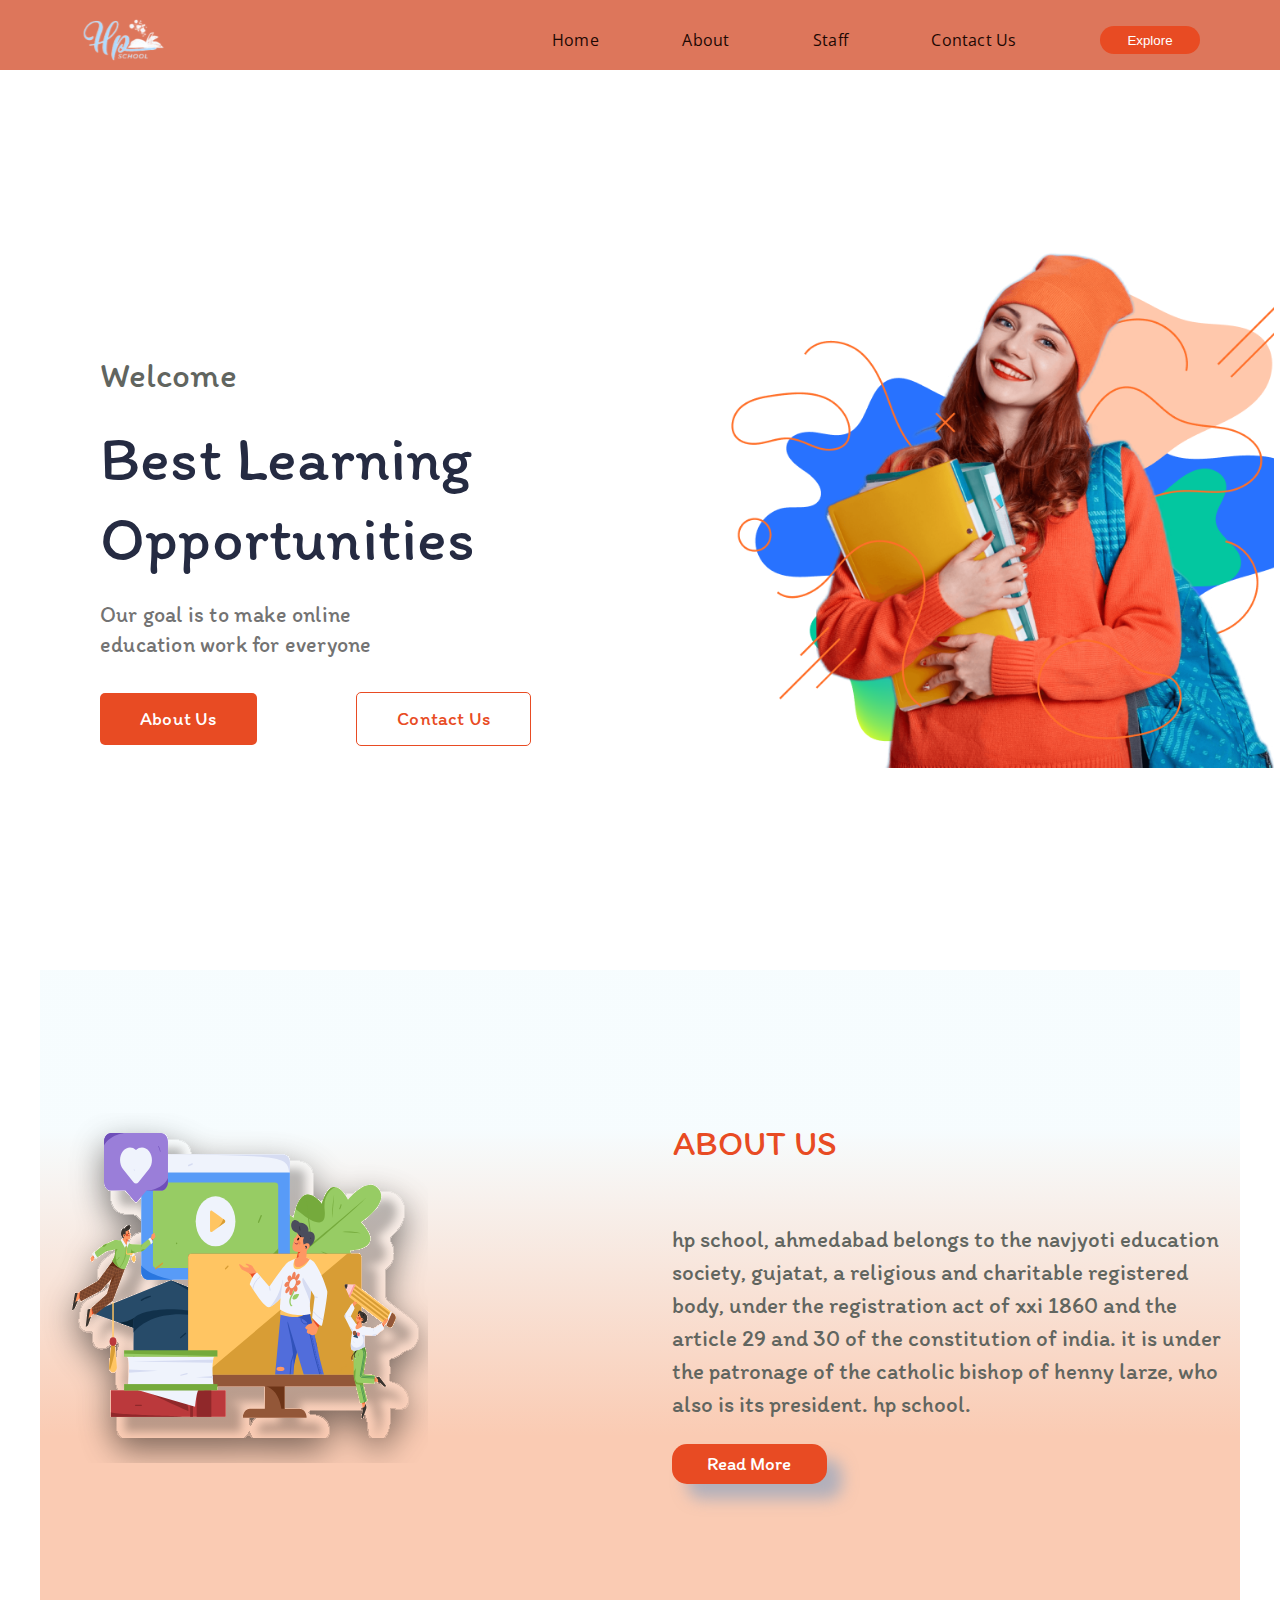
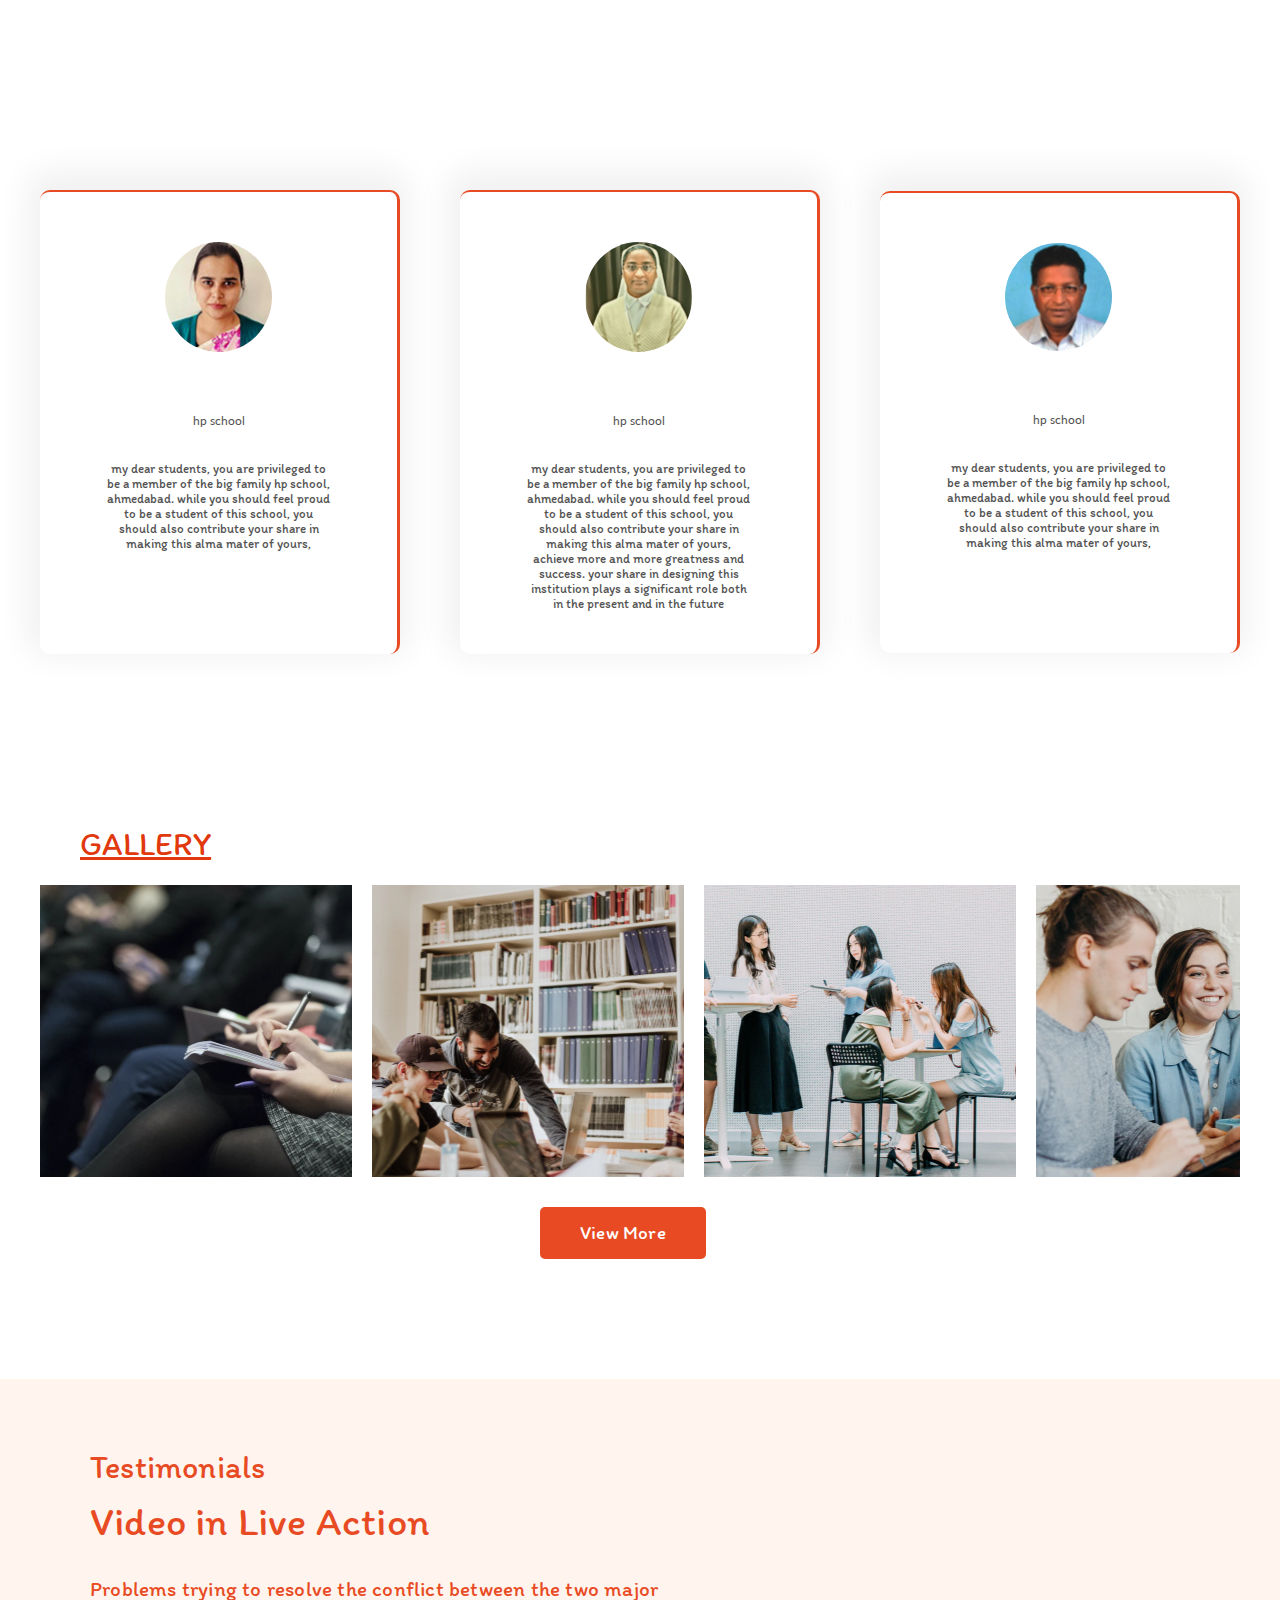
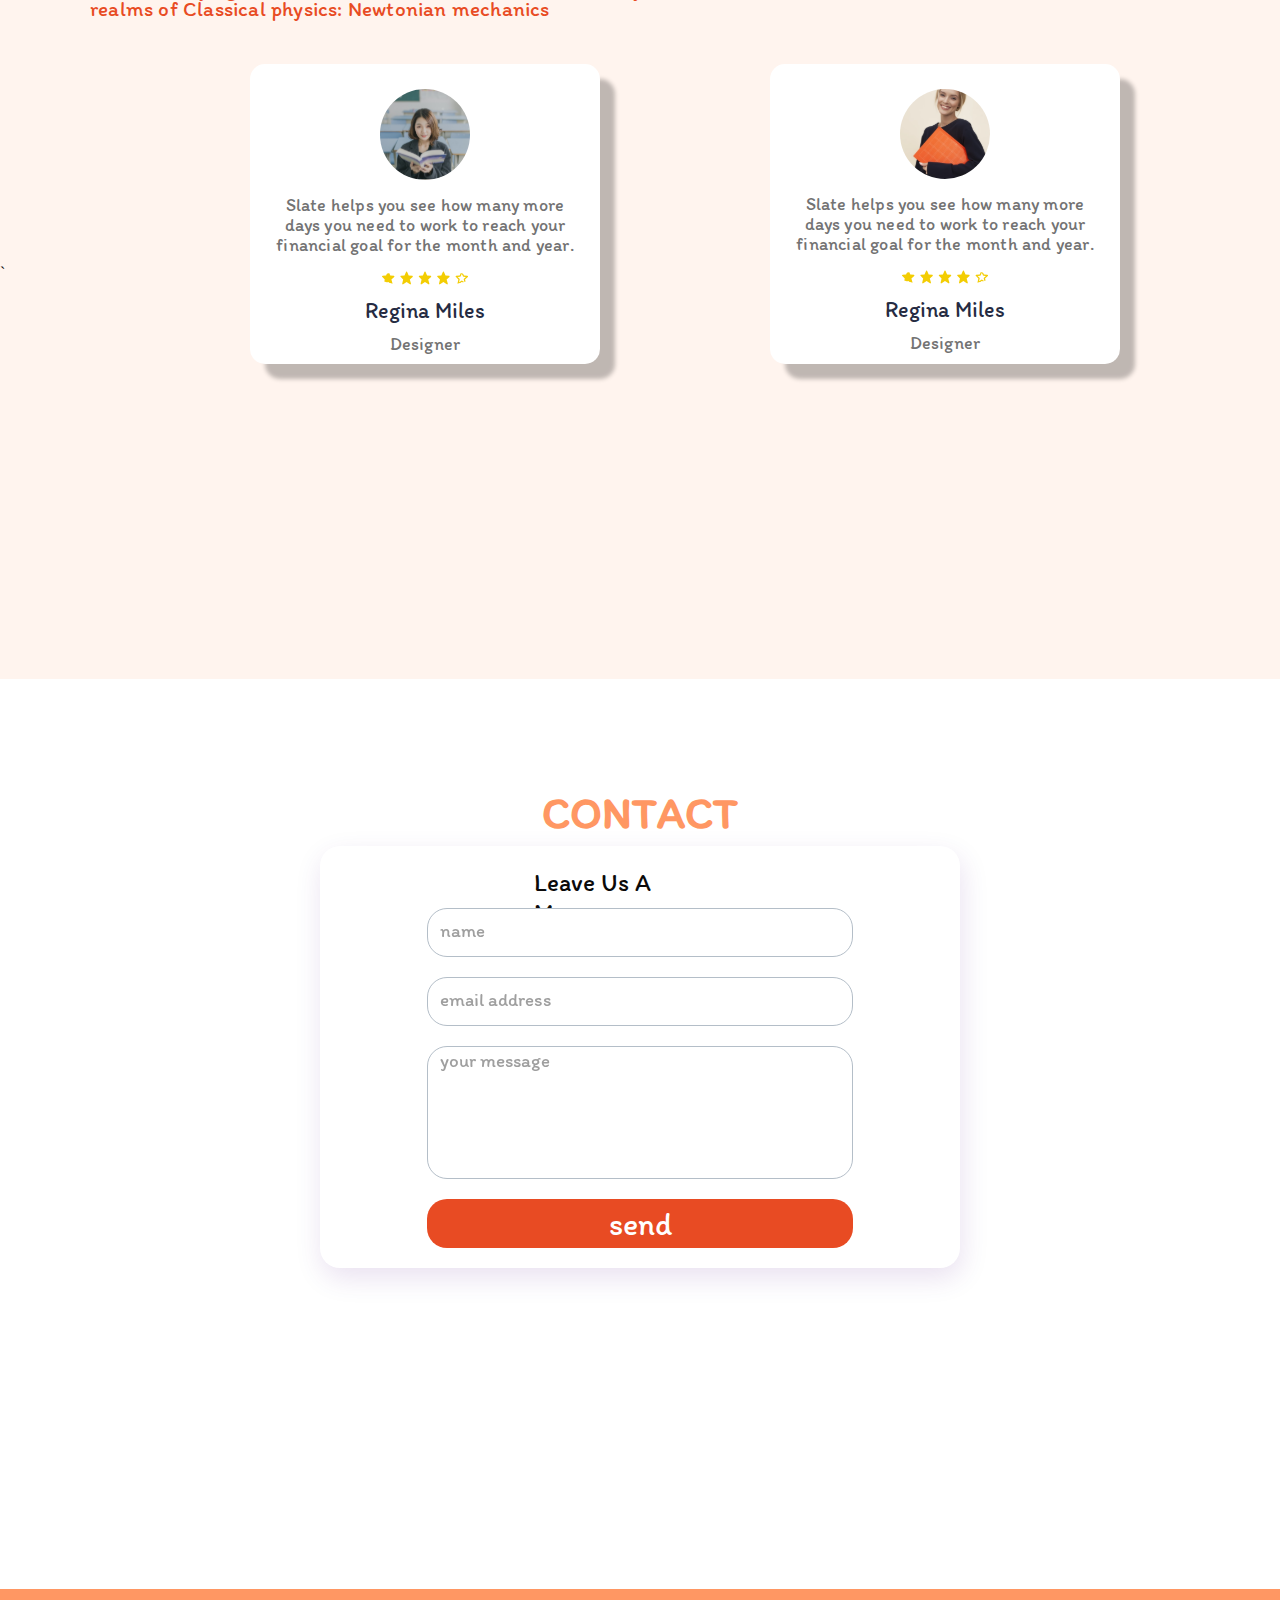
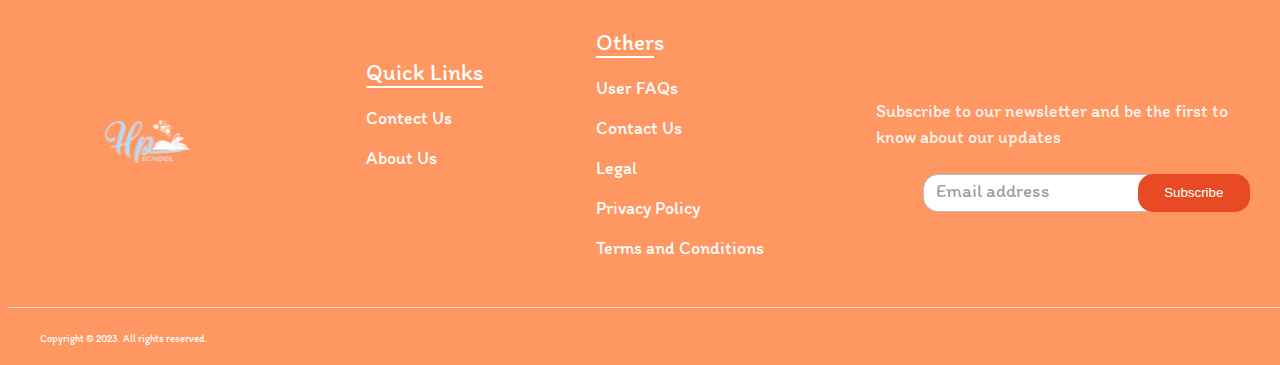
<file: index.html>
<!DOCTYPE html>
<html lang="en">
  <head>
    <meta charset="UTF-8" />
    <meta name="viewport" content="width=device-width, initial-scale=1.0" />
    <link rel="Web icon" type="png" href="./image/hero (2).png">
    <link rel="stylesheet" href="./styles/index.css" />
    <link rel="stylesheet" href="./styles/header.css" />
    <link rel="stylesheet" href="./styles/footer.css" />
    <title>hpschool</title>
  </head>
  <body>
    <header>
      <img src="./image/logo.svg" alt="" />
      <nav>
        <ul>
          <a href="#"><li>home</li></a>
          <a href="about.html"><li>about</li></a>
          <a href="staff.html"> <li>Staff</li></a>
          <a href="contactUs.html"> <li>contact us</li></a>
          <button class="explore">Explore</button>
          <div class="dropdown">
            <li>Attendance </li>
            <li>Calendar</li>
            <li>Notice Board</li>
            <a href="payment.html"><li>Pay Fees</li></a>
            <li>Support</li>
          </div>
        </ul>
      </nav>
    </header>

    <div class="c1">
      <div class="herosection">
        <div class="right">
          <h2>Welcome</h2>
          <h1>Best Learning Opportunities</h1>
          <p>Our goal is to make online education work for everyone</p>
          <div class="btn">
            <a href="about.html"><button class="about">about us</button></a>
            <a href="contactUs.html"><button class="us">contact us</button></a>
          </div>
        </div>
        <div class="left">
          <img src="./image/hero (2).png" alt="" />
        </div>
      </div>
    </div>

    <div class="c1">
      <div class="section1">
        <div class="right1">
          <img src="./image/image1.svg" alt="" />
        </div>

        <div class="left1">
          <h1>About us</h1>
          <p>
            hp School, Ahmedabad Belongs To The navjyoti Education Society,
            Gujatat, A Religious And Charitable Registered Body, Under The
            Registration Act Of Xxi 1860 And The Article 29 And 30 Of The
            Constitution Of India. It Is Under The Patronage Of The Catholic
            Bishop Of henny larze, Who Also Is Its President. hp school.
          </p>
          <button>read more</button>
        </div>
      </div>
    </div>

    <div class="c1">
      <div class="section2">
        <div class="card">
          <div class="ca">
            <div class="card1 v1">
              <img src="./image/Mrs 1.svg" alt="" />
              <h6>Teacher</h6>
              <h5>hp school</h5>
              <p>
                My Dear Students, You are privileged to be a member of the big
                family hp School, Ahmedabad. While you should feel PROUD to be a
                student of this school, you should also contribute your share in
                making this Alma Mater of yours,
              </p>
            </div>
          </div>
          <div class="ca1">
            <div class="card2 v1">
              <img src="./image/Principal 1.svg" alt="" />
              <h6>Principal</h6>
              <h5>hp school</h5>
              <p>
                My Dear Students, You are privileged to be a member of the big
                family hp School, Ahmedabad. While you should feel PROUD to be a
                student of this school, you should also contribute your share in
                making this Alma Mater of yours, achieve more and more greatness
                and success. Your share in designing this institution plays a
                significant role both in the present and in the future
              </p>
            </div>
          </div>
          <div class="ca3">
            <div class="card3 v1">
              <img src="./image/manager 1.svg" alt="" />
              <h6>manager</h6>
              <h5>hp school</h5>
              <p>
                My Dear Students, You are privileged to be a member of the big
                family hp School, Ahmedabad. While you should feel PROUD to be a
                student of this school, you should also contribute your share in
                making this Alma Mater of yours,
              </p>
            </div>
          </div>
        </div>
      </div>
    </div>

    <div class="c1 bb">
      <div class="ti">
        <div class="section3">
          <h1>Gallery</h1>
          <div class="imgd">
            <div class="img1">
              <img src="./image/image 26.svg" alt="" />
            </div>
            <div class="img1"><img src="./image/image 27.svg" alt="" /></div>
            <div class="img1">
              <img src="./image/image 28.svg" alt="" />
            </div>
            <div class="img1">
              <img src="./image/image 29.svg" alt="" />
            </div>
            <div class="img1">
              <img src="./image/Rectangle 7.svg" alt="" />
            </div>
            <div class="img1"><img src="./image/Rectangle 8.svg" alt="" /></div>
            <div class="img1">
              <img src="./image/unsplash_3TLl_97HNJo (1).png" alt="" />
            </div>
            <div class="img1">
              <img src="./image/unsplash_h6gCRTCxM7o.png" alt="" />
            </div>
            <div class="img1">
              <img src="./image/unsplash_et_78QkMMQs.png" alt="" />
            </div>
            <div class="img1">
              <img src="./image/unsplash_d1UPkiFd04A.png" alt="" />
            </div>
            <div class="img1">
              <img src="./image/unsplash_AndE50aaHn4.png" alt="" />
            </div>
            <div class="img1">
              <img src="./image/unsplash_AndE50aaHn4 (2).png" alt="" />
            </div>
            <div class="img1">
              <img src="./image/unsplash_AndE50aaHn4 (1).png" alt="" />
            </div>
            <div class="img1">
              <img src="./image/unsplash__7LbC5J-jw4.png" alt="" />
            </div>
            <div class="img1">
              <img src="./image/unsplash__7LbC5J-jw4.png" alt="" />
            </div>
          </div>

          <button class="about">view more</button>
        </div>
      </div>
    </div>

    <div class="section4">
      <div class="top">
        <h2>Testimonials</h2>
        <h4>Video in Live Action</h4>
        <h5>
          Problems trying to resolve the conflict between the two major realms
          of Classical physics: Newtonian mechanics
        </h5>
      </div>

      <div class="under">
        <div class="card22">
          <div class="te t2">
            <img src="./image/testimonial-user-cover-1.svg" alt="" />
            <h2>
              Slate helps you see how many more days you need to work to reach
              your financial goal for the month and year.
            </h2>
            <img src="./image/stars sec-.svg" alt="" />
            <h6>Regina Miles</h6>
            <h5>Designer</h5>
          </div>

          <div class="te">
            <img src="./image/testimonial-user-cover-2.svg" alt="" />
            <h2>
              Slate helps you see how many more days you need to work to reach
              your financial goal for the month and year.
            </h2>
            <img src="./image/stars sec-.svg" alt="" />
            <h6>Regina Miles</h6>
            <h5>Designer</h5>
          </div>
        </div>
      </div>
      `
    </div>

    <div class="section5">
      <div class="top5">
        <h1>contact</h1>
      </div>
      <div class="under5">
        <h2>leave us a message</h2>
        <form action="">
          <input type="text" class="meen" placeholder="name" />
          <input type="text" placeholder="email address" />
          <textarea
            name="your message"
            placeholder="your message"
            id=""
            cols="30"
            rows="10"
          ></textarea>
          <button>send</button>
        </form>
      </div>
    </div>

    <footer>
      <div class="c1">
        <div class="insidefoot">
          <div class="logo">
            <img src="./image/logo.svg" alt="" />
          </div>

          <div class="quick">
            <h2>Quick Links</h2>
            <p>Contect Us</p>
            <p>About Us</p>
          </div>
          <div class="other">
            <h2>Others</h2>
            <p>User FAQs</p>
            <p>Contact Us</p>
            <p>Legal</p>
            <p>Privacy Policy</p>
            <p>Terms and Conditions</p>
          </div>
          <div class="lastfoot">
            <h4>
              Subscribe to our newsletter and be the first to know about our
              updates
            </h4>
            <div class="inp">
              <input type="text" placeholder="Email address" />
              <button class="footbtn">Subscribe</button>
            </div>
          </div>
        </div>
        <div class="line"></div>
        <h6>Copyright © 2023. All rights reserved.</h6>
      </div>
    </footer>
    <script src="./js/index.js"></script>
  </body>
</html>
</file>
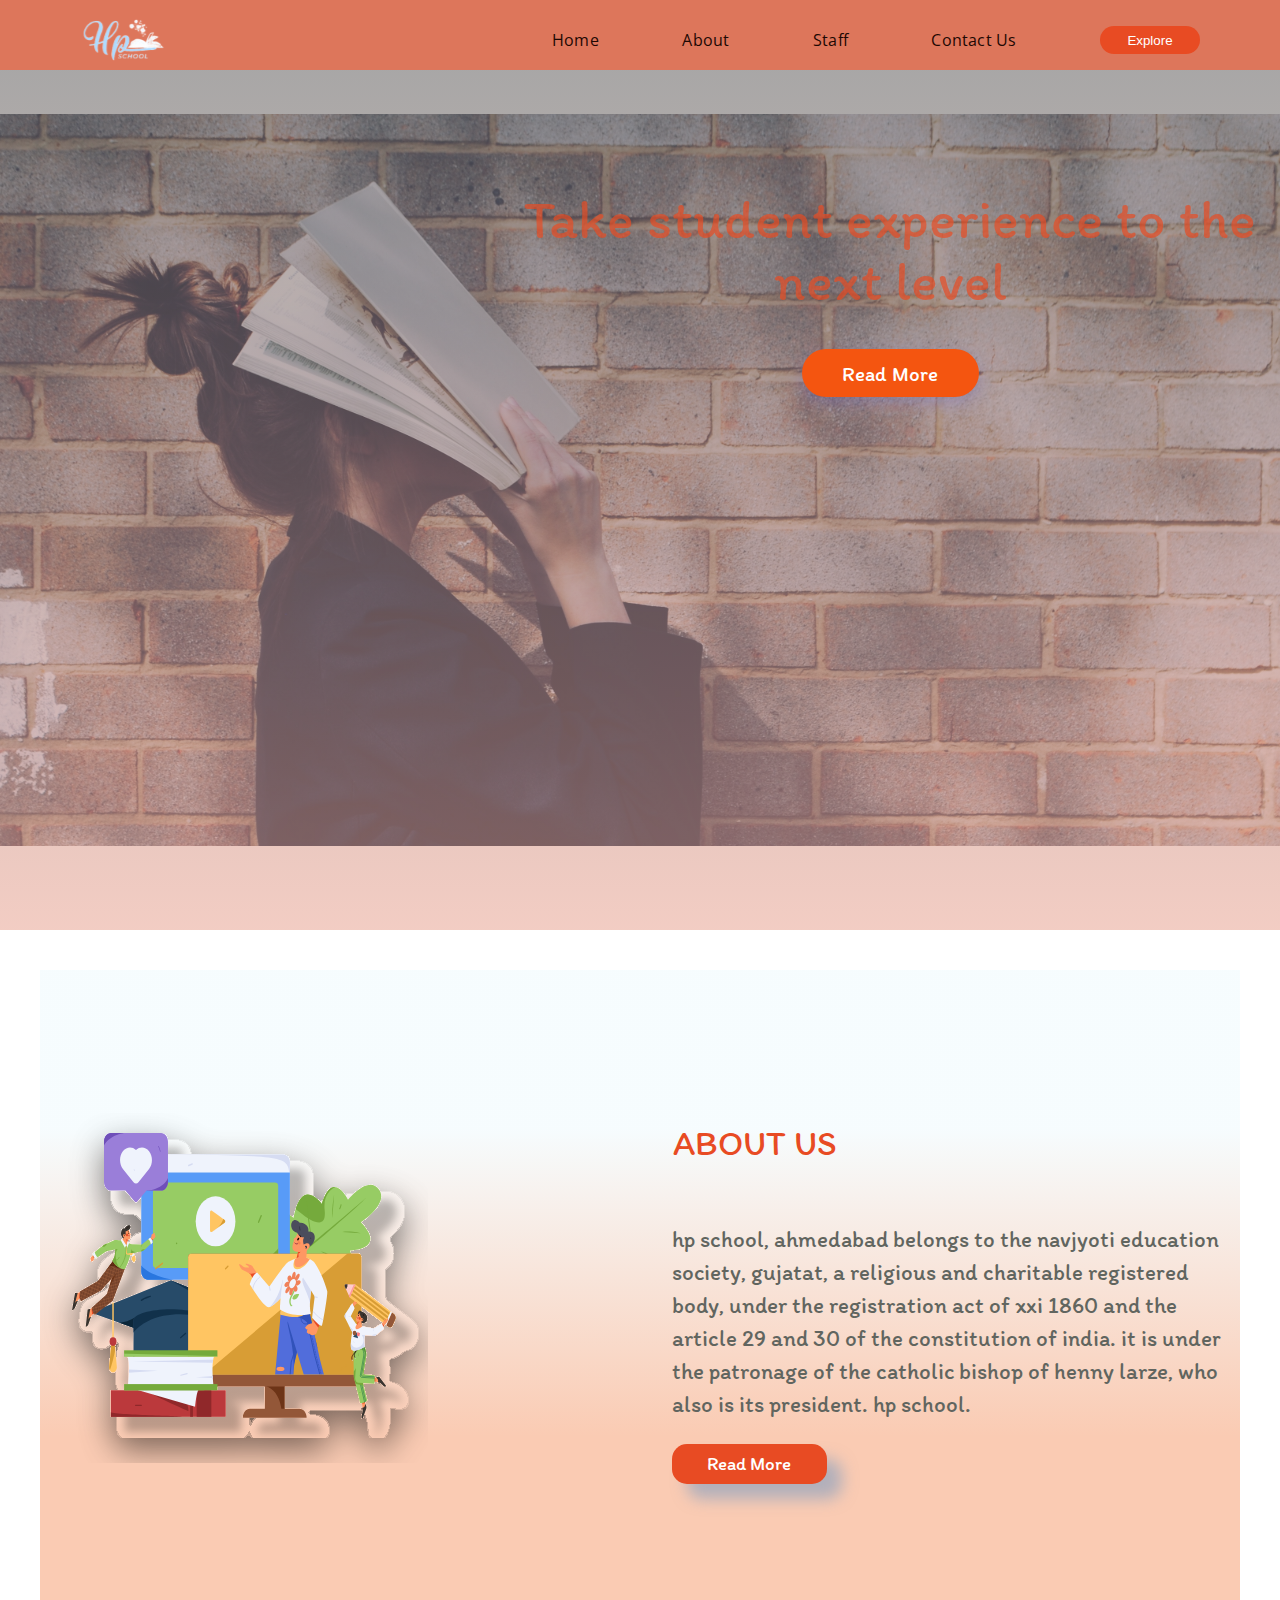
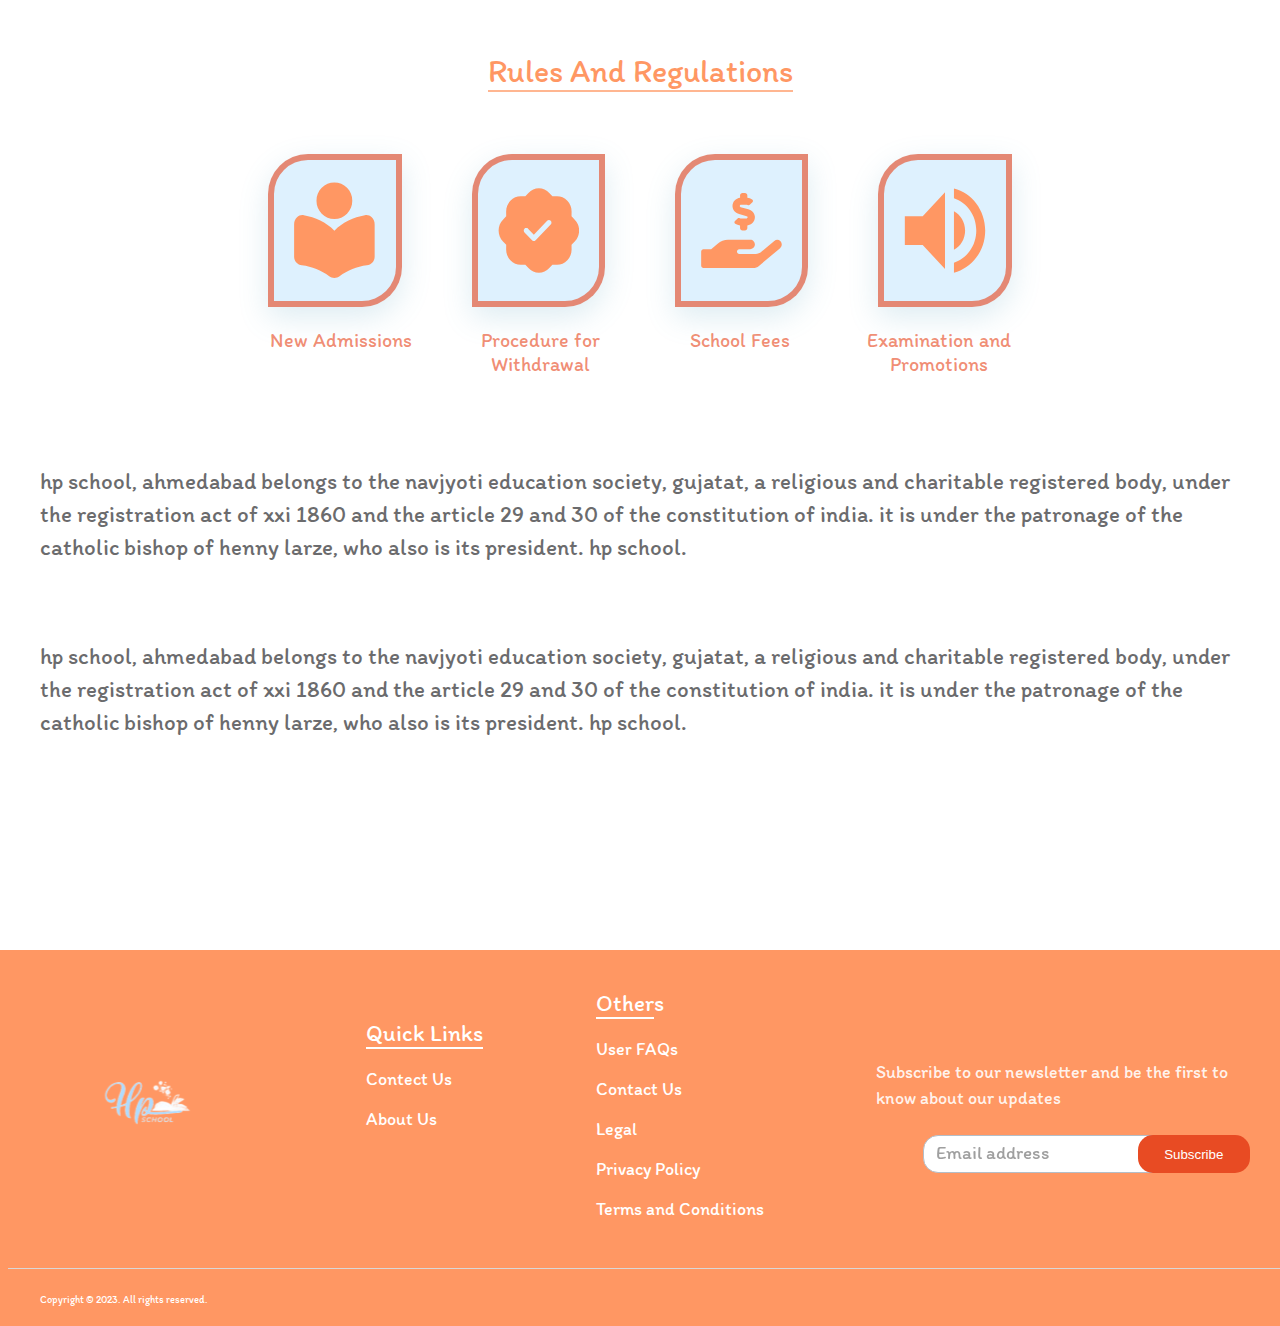
<file: about.html>
<!DOCTYPE html>
<html lang="en">
  <head>
    <meta charset="UTF-8" />
    <meta name="viewport" content="width=device-width, initial-scale=1.0" />
    <link rel="Web icon" type="png" href="./image/hero (2).png">
    <link rel="stylesheet" href="./styles/footer.css" />
    <link rel="stylesheet" href="./styles/header.css" />
    <link rel="stylesheet" href="./styles/about.css" />
    <link rel="stylesheet" href="./styles/index.css" />
    <title>hpschool</title>
  </head>
  <body>
    <header>
      <img src="./image/logo.svg" alt="" />
      <nav>
        <ul>
          <a href="index.html"><li>home</li></a>
          <a href="#"><li>about</li></a>
          <a href="staff.html"> <li>Staff</li></a>
          <a href="contactUs.html"> <li>contact us</li></a>
          <button class="explore">Explore</button>
          <div class="dropdown">
            <li>Attendance </li>
            <li>Calendar</li>
            <li>Notice Board</li>
            <li>Pay Fees</li>
            <li>Support</li>
          </div>
        </ul>
      </nav>
    </header>
    <div class="herosections">
      <div class="c1">
        <div class="hero2">
          <h1>Take student experience to the next level</h1>
          <button>Read More</button>
        </div>
      </div>
    </div>

    <div class="c1">
      <div class="section1">
        <div class="right1">
          <img src="./image/image1.svg" alt="" />
        </div>

        <div class="left1">
          <h1>About us</h1>
          <p>
            hp School, Ahmedabad Belongs To The navjyoti Education Society,
            Gujatat, A Religious And Charitable Registered Body, Under The
            Registration Act Of Xxi 1860 And The Article 29 And 30 Of The
            Constitution Of India. It Is Under The Patronage Of The Catholic
            Bishop Of henny larze, Who Also Is Its President. hp school.
          </p>
          <button>read more</button>
        </div>
      </div>
    </div>

    <div class="rulesection">
      <div class="c1">
        <div class="rules">
          <h3>Rules and regulations</h3>
          <div class="ruleicon">
            <svg
              xmlns="http://www.w3.org/2000/svg"
              width="75"
              height="89"
              viewBox="0 0 75 89"
              fill="none"
            >
              <path
                d="M32.494 86.9303C28.7802 84.1896 24.8093 81.9759 20.5811 80.2892C16.3502 78.6026 11.9308 77.4431 7.32303 76.8106C5.25984 76.5295 3.54052 75.6327 2.16506 74.1204C0.789598 72.6109 0.101868 70.8722 0.101868 68.9045V39.1776C0.101868 36.5071 0.995917 34.3103 2.78401 32.5871C4.57211 30.8668 6.66969 30.2174 9.07675 30.6391C14.3723 31.5527 19.4106 33.2041 24.1917 35.5935C28.97 37.9829 33.3192 41.0751 37.2393 44.87C41.1593 41.0751 45.5099 37.9829 50.291 35.5935C55.0694 33.2041 60.1063 31.5527 65.4018 30.6391C67.8089 30.2174 69.9065 30.8668 71.6946 32.5871C73.4827 34.3103 74.3767 36.5071 74.3767 39.1776V68.9045C74.3767 70.8722 73.689 72.6109 72.3135 74.1204C70.9381 75.6327 69.2187 76.5295 67.1555 76.8106C62.5478 77.4431 58.1298 78.6026 53.9016 80.2892C49.6707 81.9759 45.6984 84.1896 41.9846 86.9303C40.6092 87.9845 39.0274 88.5116 37.2393 88.5116C35.4512 88.5116 33.8694 87.9845 32.494 86.9303ZM37.2393 34.1177C32.7003 34.1177 28.8146 32.4662 25.5823 29.1633C22.3499 25.8603 20.7338 21.8897 20.7338 17.2514C20.7338 12.6132 22.3499 8.64259 25.5823 5.33961C28.8146 2.03662 32.7003 0.385132 37.2393 0.385132C41.7783 0.385132 45.664 2.03662 48.8963 5.33961C52.1286 8.64259 53.7448 12.6132 53.7448 17.2514C53.7448 21.8897 52.1286 25.8603 48.8963 29.1633C45.664 32.4662 41.7783 34.1177 37.2393 34.1177Z"
                fill="#FF9763"
              />
            </svg>
           
            <svg
              xmlns="http://www.w3.org/2000/svg"
              width="85"
              height="89"
              viewBox="0 0 85 89"
              fill="none"
            >
              <path
                d="M53.5859 5.47483C52.1702 3.95686 50.4791 2.75067 48.6122 1.92717C46.7452 1.10366 44.74 0.679443 42.7143 0.679443C40.6887 0.679443 38.6834 1.10366 36.8165 1.92717C34.9495 2.75067 33.2585 3.95686 31.8428 5.47483L28.5713 8.99066L23.8903 8.93005C21.864 8.90492 19.8534 9.30454 17.9767 10.1054C16.1 10.9063 14.3951 12.0922 12.9622 13.5935C11.5293 15.0948 10.3974 16.8811 9.63303 18.8475C8.86865 20.8138 8.48724 22.9204 8.51122 25.0434L8.56381 29.9479L5.21871 33.3755C3.76991 34.8589 2.61869 36.6306 1.83271 38.5867C1.04673 40.5428 0.641846 42.6438 0.641846 44.7662C0.641846 46.8885 1.04673 48.9895 1.83271 50.9456C2.61869 52.9017 3.76991 54.6735 5.21871 56.1568L8.56907 59.5845L8.51122 64.489C8.48724 66.612 8.86865 68.7186 9.63303 70.6849C10.3974 72.6512 11.5293 74.4375 12.9622 75.9388C14.3951 77.4401 16.1 78.6261 17.9767 79.4269C19.8534 80.2278 21.864 80.6274 23.8903 80.6023L28.5713 80.5472L31.8428 84.052C33.2585 85.57 34.9495 86.7761 36.8165 87.5997C38.6834 88.4232 40.6887 88.8474 42.7143 88.8474C44.74 88.8474 46.7452 88.4232 48.6122 87.5997C50.4791 86.7761 52.1702 85.57 53.5859 84.052L56.8574 80.5417L61.5384 80.6023C63.5646 80.6274 65.5752 80.2278 67.452 79.4269C69.3287 78.6261 71.0336 77.4401 72.4665 75.9388C73.8993 74.4375 75.0312 72.6512 75.7956 70.6849C76.56 68.7186 76.9414 66.612 76.9174 64.489L76.8648 59.5845L80.2099 56.1568C81.6587 54.6735 82.81 52.9017 83.5959 50.9456C84.3819 48.9895 84.7868 46.8885 84.7868 44.7662C84.7868 42.6438 84.3819 40.5428 83.5959 38.5867C82.81 36.6306 81.6587 34.8589 80.2099 33.3755L76.8596 29.9479L76.9174 25.0434C76.9414 22.9204 76.56 20.8138 75.7956 18.8475C75.0312 16.8811 73.8993 15.0948 72.4665 13.5935C71.0336 12.0922 69.3287 10.9063 67.452 10.1054C65.5752 9.30454 63.5646 8.90492 61.5384 8.93005L56.8574 8.98515L53.5859 5.48034V5.47483ZM55.0954 38.4509L39.3166 54.983C39.0723 55.2396 38.7821 55.4432 38.4626 55.5821C38.1432 55.721 37.8006 55.7925 37.4547 55.7925C37.1088 55.7925 36.7663 55.721 36.4468 55.5821C36.1273 55.4432 35.8371 55.2396 35.5928 54.983L27.7035 46.717C27.4589 46.4608 27.265 46.1566 27.1327 45.8219C27.0003 45.4872 26.9322 45.1285 26.9322 44.7662C26.9322 44.4039 27.0003 44.0451 27.1327 43.7104C27.265 43.3757 27.4589 43.0716 27.7035 42.8154C27.948 42.5592 28.2382 42.356 28.5577 42.2173C28.8772 42.0787 29.2196 42.0073 29.5653 42.0073C29.9111 42.0073 30.2535 42.0787 30.573 42.2173C30.8925 42.356 31.1827 42.5592 31.4272 42.8154L37.4547 49.1362L51.3716 34.5493C51.8654 34.0319 52.5352 33.7413 53.2335 33.7413C53.9318 33.7413 54.6016 34.0319 55.0954 34.5493C55.5892 35.0667 55.8666 35.7684 55.8666 36.5001C55.8666 37.2318 55.5892 37.9335 55.0954 38.4509Z"
                fill="#FF9763"
              />
            </svg>
            <svg
              xmlns="http://www.w3.org/2000/svg"
              width="94"
              height="88"
              viewBox="0 0 94 88"
              fill="none"
            >
              <path
                d="M44.0251 25.2325L52.8024 27.6559C53.1005 27.7289 53.3672 27.9031 53.5611 28.1513C53.7551 28.3995 53.8653 28.7079 53.8747 29.0285C53.8747 29.8081 53.2132 30.4521 52.3997 30.4521H46.642C46.0215 30.4502 45.4072 30.3236 44.8322 30.0792C43.9847 29.7064 43.0078 29.7911 42.3577 30.4182L39.2847 33.3838C39.1426 33.5142 39.0199 33.6661 38.9208 33.8346C38.794 34.0526 38.7095 34.2948 38.6724 34.5472C38.6353 34.7996 38.6462 35.0572 38.7045 35.3052C38.7629 35.5532 38.8675 35.7866 39.0123 35.992C39.1571 36.1974 39.3393 36.3707 39.5484 36.502C41.2501 37.5721 43.1555 38.2374 45.1298 38.4509V41.4504C45.1298 42.9417 46.3962 44.1619 47.9391 44.1619H50.7484C52.293 44.1619 53.5593 42.9417 53.5593 41.4504V38.4678C58.8852 37.8577 62.914 33.2144 62.2121 27.7914C61.7026 23.8937 58.5795 20.7925 54.6818 19.7079L45.9045 17.2845C45.6064 17.2115 45.3397 17.0373 45.1457 16.7891C44.9518 16.5409 44.8416 16.2325 44.8322 15.9119C44.8322 15.1323 45.4937 14.4884 46.3072 14.4884H52.0649C52.6875 14.4894 53.3042 14.616 53.8812 14.8612C54.727 15.234 55.7055 15.1493 56.3557 14.5223L59.4286 11.5566C59.5661 11.429 59.6844 11.2805 59.7796 11.116C59.9075 10.898 59.993 10.6556 60.031 10.4028C60.0691 10.1501 60.0589 9.89188 60.0012 9.64323C59.9434 9.39458 59.8392 9.16038 59.6946 8.95417C59.55 8.74796 59.3678 8.57382 59.1585 8.44182C57.4562 7.3717 55.5502 6.7064 53.5755 6.49296V3.49002C53.5755 1.99872 52.3107 0.778564 50.7662 0.778564H47.9569C46.4123 0.778564 45.1476 1.99872 45.1476 3.49002V6.47262C39.8282 7.0827 35.7913 11.7261 36.4932 17.149C37.0011 21.0467 40.1338 24.1479 44.0251 25.2325ZM91.6087 56.3804C89.7003 54.5671 86.7244 54.6857 84.7189 56.3804L69.7747 68.9039C67.9403 70.4459 65.6572 71.2832 63.3054 71.2764H44.1772C43.4909 71.2764 42.8327 70.9907 42.3474 70.4822C41.8621 69.9737 41.5894 69.2841 41.5894 68.565C41.5894 67.8458 41.8621 67.1562 42.3474 66.6477C42.8327 66.1392 43.4909 65.8535 44.1772 65.8535H56.8393C59.4108 65.8535 61.8061 64.0063 62.2169 61.3457C62.2676 61.0402 62.2925 60.7305 62.2913 60.4204C62.2887 58.9839 61.7423 57.6072 60.772 56.5924C59.8017 55.5776 58.4868 55.0077 57.1158 55.0077H31.2385C26.8743 55.0089 22.6431 56.5818 19.254 59.4629L11.7334 65.8535H2.7734C2.08709 65.8535 1.42889 66.1392 0.943599 66.6477C0.458305 67.1562 0.185669 67.8458 0.185669 68.565L0.185669 84.8337C0.185669 85.5528 0.458305 86.2425 0.943599 86.751C1.42889 87.2595 2.08709 87.5451 2.7734 87.5451H60.475C62.8261 87.5471 65.1077 86.7103 66.9444 85.1726L91.4033 64.6672C91.9917 64.1741 92.4702 63.5524 92.8055 62.8454C93.1408 62.1385 93.3247 61.3633 93.3444 60.5742C93.3641 59.785 93.2191 59.0009 92.9196 58.2765C92.6201 57.5521 92.1733 56.905 91.6104 56.3804H91.6087Z"
                fill="#FF9763"
              />
            </svg>
            <svg
              xmlns="http://www.w3.org/2000/svg"
              width="75"
              height="79"
              viewBox="0 0 75 79"
              fill="none"
            >
              <path
                d="M0.76709 26.4786V53.0482H17.2399L37.8309 75.1895V4.33725L17.2399 26.4786H0.76709ZM56.3629 39.7634C56.3629 31.9253 52.1623 25.1944 46.0673 21.9175V57.565C52.1623 54.3324 56.3629 47.6014 56.3629 39.7634ZM46.0673 0.92749V10.0497C57.969 13.858 66.6584 25.7258 66.6584 39.7634C66.6584 53.801 57.969 65.6687 46.0673 69.477V78.5992C62.5814 74.5695 74.8948 58.7163 74.8948 39.7634C74.8948 20.8104 62.5814 4.95721 46.0673 0.92749Z"
                fill="#FF9763"
              />
            </svg>
          </div>
          <div class="ru">
            <h2>New Admissions</h2>
            <h2>Procedure for Withdrawal</h2>
            <h2>School Fees</h2>
            <h2>Examination and Promotions</h2>
          </div>
          <p>hp School, Ahmedabad Belongs To The navjyoti Education Society, Gujatat, A Religious And Charitable Registered Body, Under The Registration Act Of Xxi 1860 And The Article 29 And 30 Of The Constitution Of India. It Is Under The Patronage Of The Catholic Bishop Of henny larze, Who Also Is Its President. hp school.</p>
          <p>hp School, Ahmedabad Belongs To The navjyoti Education Society, Gujatat, A Religious And Charitable Registered Body, Under The Registration Act Of Xxi 1860 And The Article 29 And 30 Of The Constitution Of India. It Is Under The Patronage Of The Catholic Bishop Of henny larze, Who Also Is Its President. hp school.</p>
        </div>

      </div>
    </div>

    <footer>
      <div class="c1">
        <div class="insidefoot">
          <div class="logo">
            <img src="./image/logo.svg" alt="" />
          </div>

          <div class="quick">
            <h2>Quick Links</h2>
            <p>Contect Us</p>
            <p>About Us</p>
          </div>
          <div class="other">
            <h2>Others</h2>
            <p>User FAQs</p>
            <p>Contact Us</p>
            <p>Legal</p>
            <p>Privacy Policy</p>
            <p>Terms and Conditions</p>
          </div>
          <div class="lastfoot">
            <h4>
              Subscribe to our newsletter and be the first to know about our
              updates
            </h4>
            <div class="inp">
              <input type="text" placeholder="Email address" />
              <button class="footbtn">Subscribe</button>
            </div>
          </div>
        </div>
        <div class="line"></div>
        <h6>Copyright © 2023. All rights reserved.</h6>
      </div>
    </footer>
    <script src="./js/index.js"></script>
  </body>
</html>
</file>
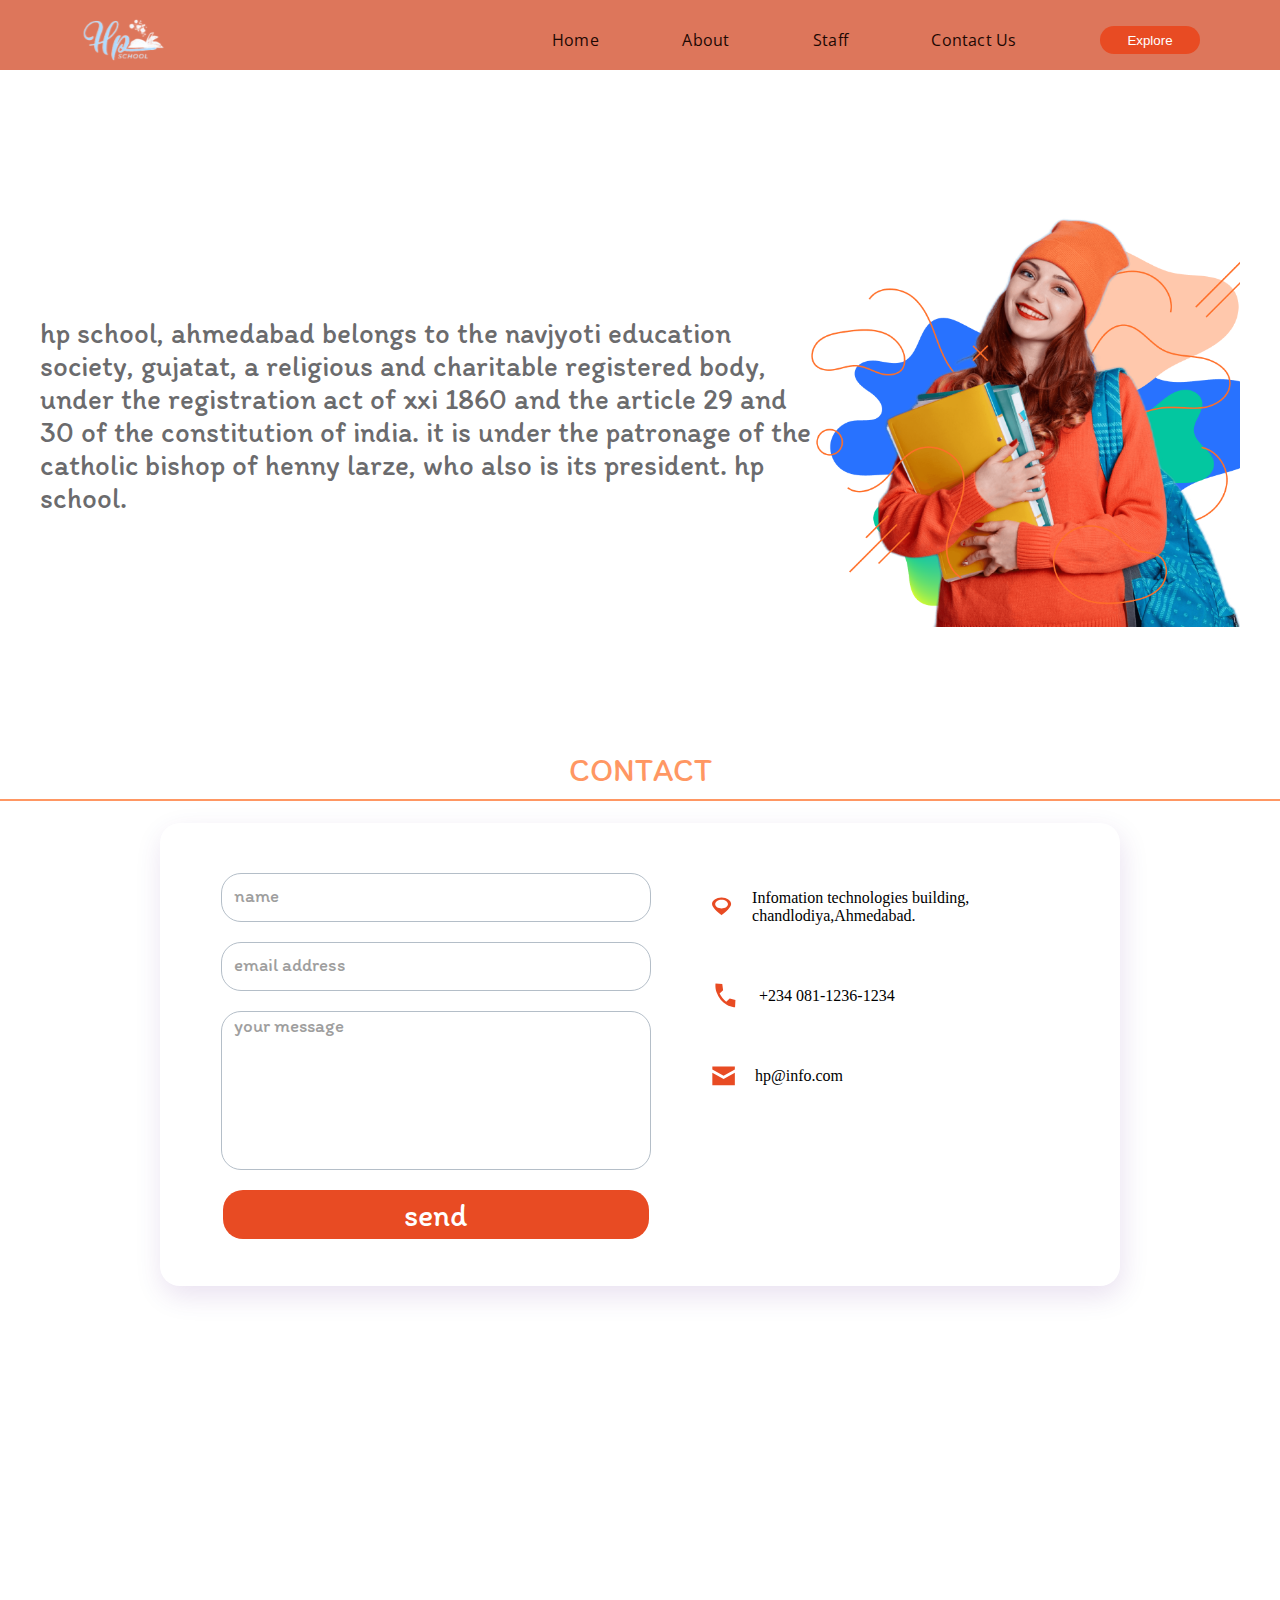
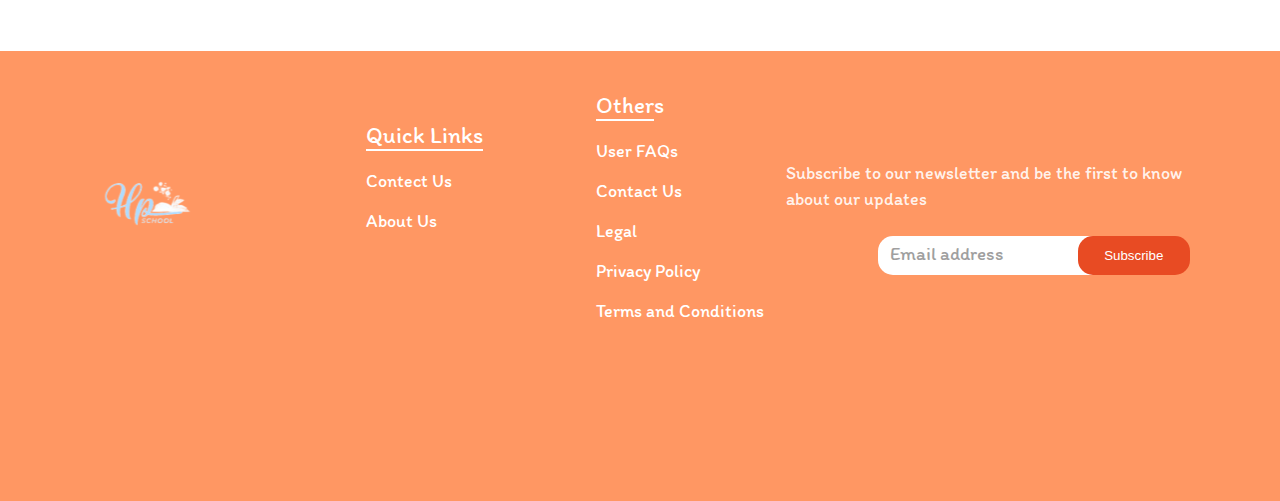
<file: contactUs.html>
<!DOCTYPE html>
<html lang="en">
  <head>
    <meta charset="UTF-8" />
    <meta name="viewport" content="width=device-width, initial-scale=1.0" />
    <link rel="Web icon" type="png" href="./image/hero (2).png">
    <link rel="stylesheet" href="./styles/foot.css" />
    <link rel="stylesheet" href="./styles/header.css" />
    <link rel="stylesheet" href="./styles/contact.css">
    <title>hpschool</title>
  </head>
  <body>
    <header>
      <img src="./image/logo.svg" alt="" />
      <nav>
        <ul>
          <a href="index.html"><li>home</li></a>
          <a href="about.html"><li>about</li></a>
          <a href="staff.html"> <li>Staff</li></a>
          <a href="#"> <li>contact us</li></a>
          <button class="explore">Explore</button>
          <div class="dropdown">
            <li>Attendance </li>
            <li>Calendar</li>
            <li>Notice Board</li>
            <li>Pay Fees</li>
            <li>Support</li>
          </div>
        </ul>
      </nav>
    </header>

    <div class="herosection">
      <div class="c1">
        <div class="content">
          <div class="left">
            <p>
              hp School, Ahmedabad Belongs To The navjyoti Education Society,
              Gujatat, A Religious And Charitable Registered Body, Under The
              Registration Act Of Xxi 1860 And The Article 29 And 30 Of The
              Constitution Of India. It Is Under The Patronage Of The Catholic
              Bishop Of henny larze, Who Also Is Its President. hp school.
            </p>
          </div>
          <div class="right">
            <img src="./image/hero (2).png" alt="">
          </div>
        </div>
      </div>
    </div>

    <div class="conact">
      <h1>Contact</h1>
      <div class="c1">
        <div class="inside">
          <!-- <h2>leave us a message</h2> -->
          <form action="">
            <input type="text" class="meen" placeholder="name" />
            <input type="text" placeholder="email address" />
            <textarea
              name="your message"
              placeholder="your message"
              id=""
              cols="30"
              rows="10"
            ></textarea>
            <button>send</button>
          </form>
          <div class="leftform">
            <div class="div">
              <svg width="21" height="19" viewBox="0 0 21 19" fill="none" xmlns="http://www.w3.org/2000/svg">
                <path d="M10.0096 0C4.47096 0 0 3.1151 0 6.97411C0 11.6235 10.0096 18.5976 10.0096 18.5976C10.0096 18.5976 20.0192 11.6235 20.0192 6.97411C20.0192 3.1151 15.5483 0 10.0096 0ZM10.0096 2.3247C13.7132 2.3247 16.6827 4.41694 16.6827 6.97411C16.6827 9.55453 13.7132 11.6235 10.0096 11.6235C6.33943 11.6235 3.33654 9.55453 3.33654 6.97411C3.33654 4.41694 6.33943 2.3247 10.0096 2.3247Z" fill="#E84B23"/>
                 </svg>

                 <p> <span>Infomation technologies building,
                  chandlodiya,Ahmedabad.</span></p>
            </div>

                <div class="div">
                  <svg width="27" height="37" viewBox="0 0 27 37" fill="none" xmlns="http://www.w3.org/2000/svg">
                    <path d="M3.41913 7.7221C3.42958 7.51613 3.44515 7.3002 3.46584 7.07434C3.48731 6.84853 3.51285 6.63337 3.54247 6.42886L10.2719 6.94343L11.1088 13.2106L7.59107 16.5395C8.39359 18.1723 9.36559 19.6891 10.5071 21.0898C11.6486 22.4897 12.8876 23.675 14.2241 24.6456L17.71 21.3763L23.4324 22.9615L23.0657 30.1912C22.8719 30.2177 22.6696 30.2229 22.4587 30.2068L21.8547 30.1606C19.3815 29.9715 17.0009 29.1948 14.7127 27.8305C12.4238 26.4669 10.4181 24.7421 8.69545 22.6559C6.9728 20.5706 5.62904 18.2248 4.66419 15.6184C3.69938 13.0113 3.28436 10.3792 3.41913 7.7221Z" fill="#E84B23"/>
                      </svg>
                      <p>+234 081-1236-1234</p>
                </div>

                  

                    <div class="div">
                      <svg width="23" height="20" viewBox="0 0 23 20" fill="none" xmlns="http://www.w3.org/2000/svg">
                        <path d="M0.335938 0.46637V3.58874L11.5907 9.83349L22.8454 3.58874V0.46637H0.335938ZM0.335938 6.71112V19.2006H22.8454V6.71112L11.5907 12.9559L0.335938 6.71112Z" fill="#E84B23"/>
                         </svg>
                         <p>hp@info.com</p>
                    </div>
                    
                  
              
          </div>
        </div>
      </div>
    </div>
    <footer>
      <div class="c1">
        <div class="insidefoot">
          <div class="logo">
            <img src="./image/logo.svg" alt="" />
          </div>

          <div class="quick">
            <h2>Quick Links</h2>
            <p>Contect Us</p>
            <p>About Us</p>
          </div>
          <div class="other">
            <h2>Others</h2>
            <p>User FAQs</p>
            <p>Contact Us</p>
            <p>Legal</p>
            <p>Privacy Policy</p>
            <p>Terms and Conditions</p>
          </div>
          <div class="lastfoot">
            <h4>
              Subscribe to our newsletter and be the first to know about our
              updates
            </h4>
            <div class="inp">
              <input type="text" placeholder="Email address" />
              <button class="footbtn">Subscribe</button>
            </div>
          </div>
        </div>
        
      </div>
    </footer>
    <script src="./js/index.js"></script>
  </body>
</html>
</file>
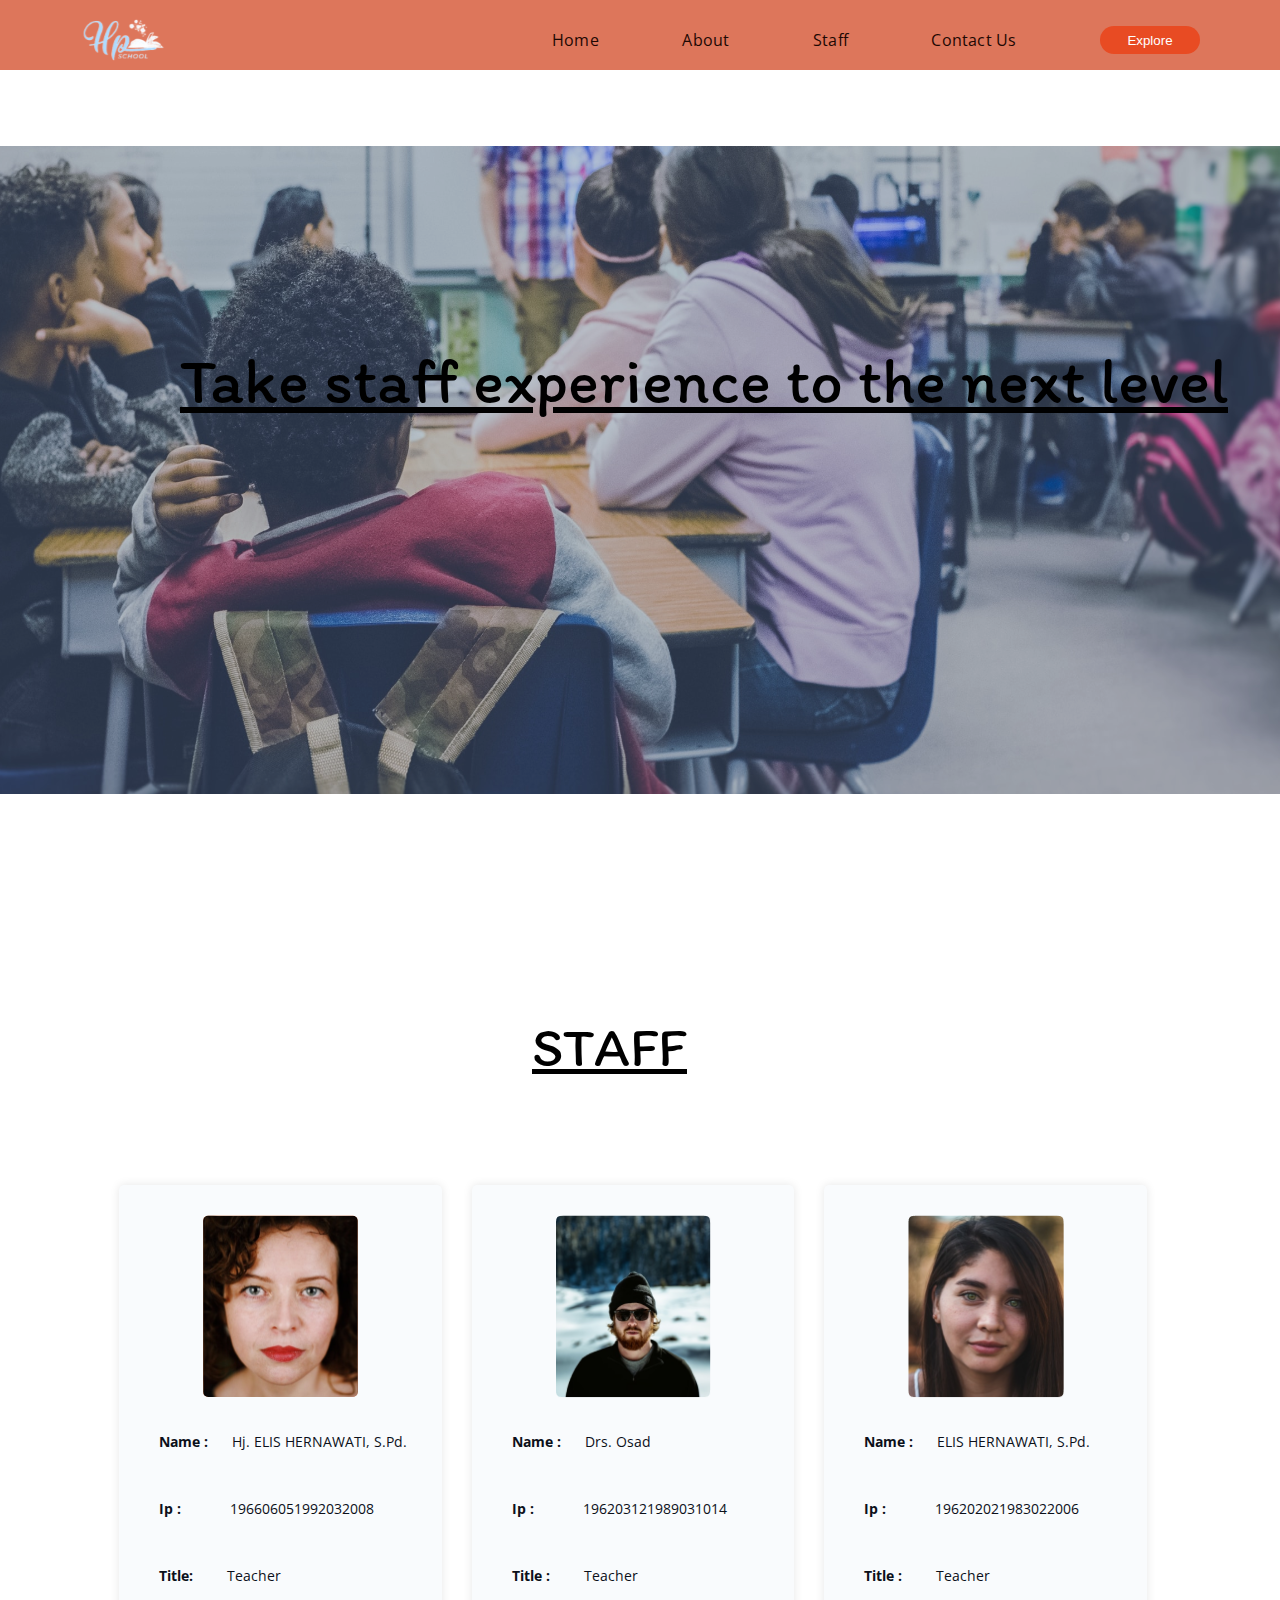
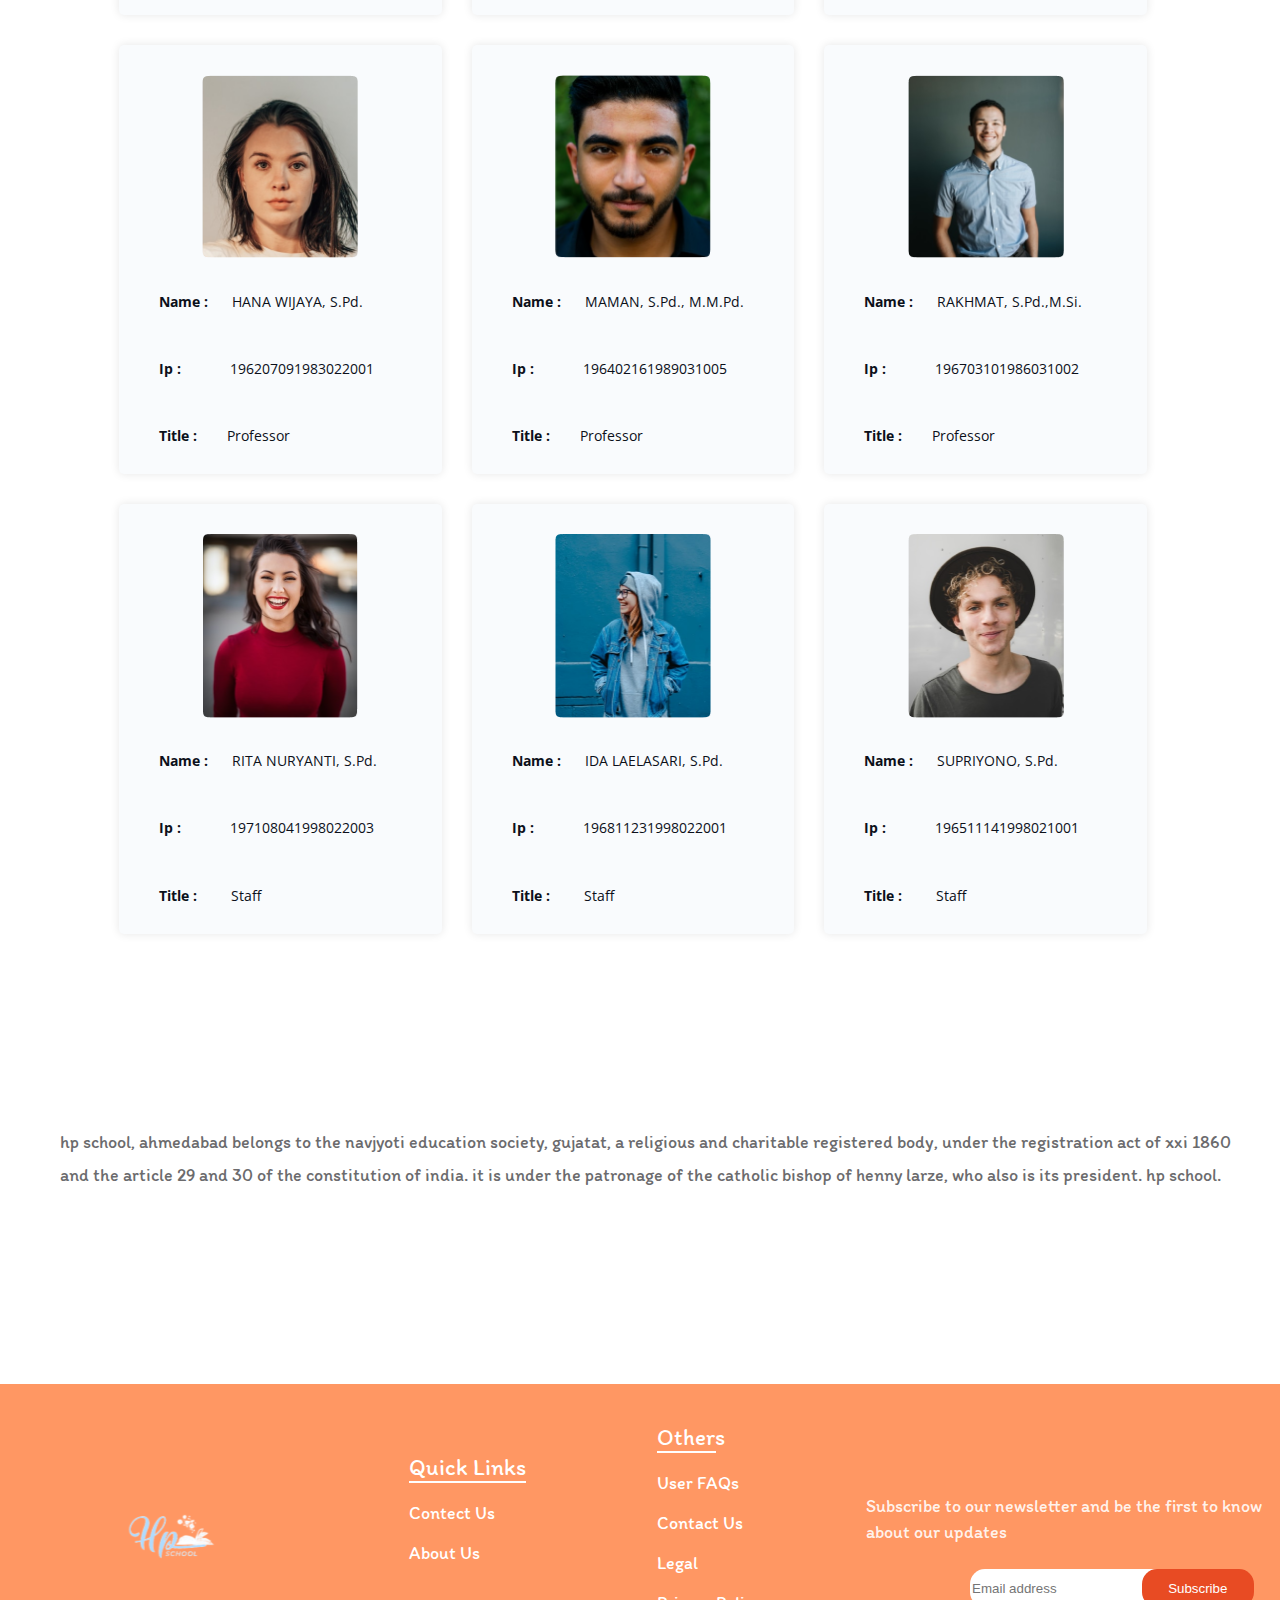
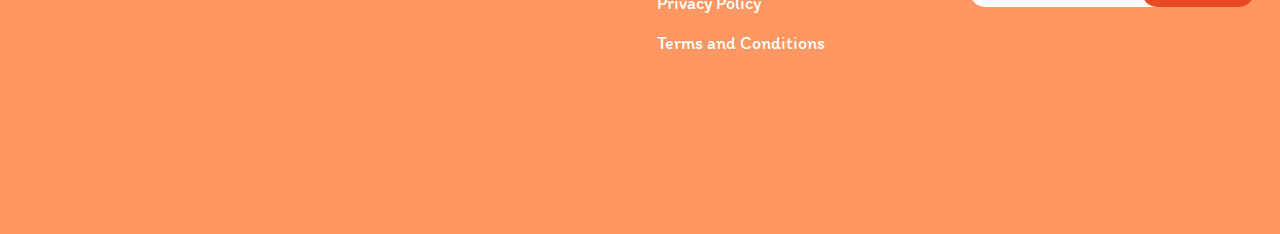
<file: staff.html>
<!DOCTYPE html>
<html lang="en">
  <head>
    <meta charset="UTF-8" />
    <meta name="viewport" content="width=device-width, initial-scale=1.0" />
    <link rel="Web icon" type="png" href="./image/hero (2).png">
    <link rel="stylesheet" href="./styles/foot.css" />
    <link rel="stylesheet" href="./styles/header.css" />
    <link rel="stylesheet" href="./styles/staff.css" />
    <title>hpschool</title>
  </head>
  <body>
    <header>
      <img src="./image/logo.svg" alt="" />
      <nav>
        <ul>
          <a href="index.html"><li>home</li></a>
          <a href="about.html"><li>about</li></a>
          <a href="#"> <li>Staff</li></a>
          <a href="contactUs.html"> <li>contact us</li></a>
          <button class="explore">Explore</button>
          <div class="dropdown">
            <li>Attendance </li>
            <li>Calendar</li>
            <li>Notice Board</li>
            <li>Pay Fees</li>
            <li>Support</li>
          </div>
        </ul>
      </nav>
    </header>

    <div class="herosection">
      <div class="c1">
        <div class="div">
          <h1>Take staff experience to the next level</h1>
        </div>
      </div>
    </div>

    <div class="staff">
      <div class="c1">
        <div class="top">
          <h2>staff</h2>
        </div>
        <div class="under">
          <div class="card">
            <div class="card1">
              <img src="./image/1.svg" alt="" />
              <div class="conent">
                <h2>
                  name : <span class="span">Hj. ELIS HERNAWATI, S.Pd. </span>
                </h2>
                <h2>ip : <span class="spa">196606051992032008 </span></h2>
                <h2>Title: <span class="spas">Teacher</span></h2>
              </div>
            </div>
            <div class="card1">
              <img src="./image/2.png" alt="" />
              <div class="conent">
                <h2>name : <span class="span">Drs. Osad </span></h2>
                <h2>ip : <span class="spa">196203121989031014 </span></h2>
                <h2>Title : <span class="spas">Teacher</span></h2>
              </div>
            </div>
            <div class="card1">
              <img src="./image/3.png" alt="" />
              <div class="conent">
                <h2>name : <span class="span">ELIS HERNAWATI, S.Pd. </span></h2>
                <h2>ip : <span class="spa">196202021983022006 </span></h2>
                <h2>Title : <span class="spas">Teacher</span></h2>
              </div>
            </div>
            <div class="card1">
              <img src="./image/4.png" alt="" />
              <div class="conent">
                <h2>name : <span class="span">HANA WIJAYA, S.Pd. </span></h2>
                <h2>ip : <span class="spa">196207091983022001 </span></h2>
                <h2>Title :<span class="spas">professor</span></h2>
              </div>
            </div>
            <div class="card1">
              <img src="./image/5.png" alt="" />
              <div class="conent">
                <h2>name : <span class="span">MAMAN, S.Pd., M.M.Pd. </span></h2>
                <h2>ip : <span class="spa">196402161989031005 </span></h2>
                <h2>Title :<span class="spas">professor</span></h2>
              </div>
            </div>
            <div class="card1">
              <img src="./image/6.png" alt="" />
              <div class="conent">
                <h2>name : <span class="span">RAKHMAT, S.Pd.,M.Si. </span></h2>
                <h2>ip : <span class="spa">196703101986031002 </span></h2>
                <h2>Title :<span class="spas">professor</span></h2>
              </div>
            </div>
            <div class="card1">
              <img src="./image/7.png" alt="" />
              <div class="conent">
                <h2>name : <span class="span">RITA NURYANTI, S.Pd. </span></h2>
                <h2>ip : <span class="spa">197108041998022003 </span></h2>
                <h2>Title : <span class="spas">staff</span></h2>
              </div>
            </div>
            <div class="card1">
              <img src="./image/8.png" alt="" />
              <div class="conent">
                <h2>name : <span class="span">IDA LAELASARI, S.Pd. </span></h2>
                <h2>ip : <span class="spa">196811231998022001 </span></h2>
                <h2>Title : <span class="spas">staff</span></h2>
              </div>
            </div>
            <div class="card1">
              <img src="./image/9.png" alt="" />
              <div class="conent">
                <h2>name : <span class="span">SUPRIYONO, S.Pd. </span></h2>
                <h2>ip : <span class="spa">196511141998021001 </span></h2>
                <h2>Title : <span class="spas">staff</span></h2>
              </div>
            </div>
          </div>
        </div>
      </div>
    </div>
    <div class="c2">
      <div class="last">
        <h2>
          hp School, Ahmedabad Belongs To The navjyoti Education Society,
          Gujatat, A Religious And Charitable Registered Body, Under The
          Registration Act Of Xxi 1860 And The Article 29 And 30 Of The
          Constitution Of India. It Is Under The Patronage Of The Catholic
          Bishop Of henny larze, Who Also Is Its President. hp school.
        </h2>
      </div>
    </div>
    <footer>
      <div class="c1">
        <div class="insidefoot">
          <div class="logo">
            <img src="./image/logo.svg" alt="" />
          </div>

          <div class="quick">
            <h2>Quick Links</h2>
            <p>Contect Us</p>
            <p>About Us</p>
          </div>
          <div class="other">
            <h2>Others</h2>
            <p>User FAQs</p>
            <p>Contact Us</p>
            <p>Legal</p>
            <p>Privacy Policy</p>
            <p>Terms and Conditions</p>
          </div>
          <div class="lastfoot">
            <h4>
              Subscribe to our newsletter and be the first to know about our
              updates
            </h4>
            <div class="inp">
              <input type="text" placeholder="Email address" />
              <button class="footbtn">Subscribe</button>
            </div>
          </div>
        </div>
      
      </div>
    </footer>
    <script src="./js/index.js"></script>
  </body>
</html>
</file>
<file: styles/index.css>
@import url("https://fonts.googleapis.com/css2?family=Assistant:wght@200;300;400;500;600;700;800&family=Cormorant+Upright:wght@300;400;500;600;700&family=DM+Sans:ital,wght@0,400;0,500;0,700;1,400;1,500;1,700&family=Inter:wght@100;200;300;400;500;600;700;800;900&family=Itim&family=Lato:ital,wght@0,100;0,300;0,400;0,700;1,100;1,300;1,400&family=Open+Sans:ital,wght@0,300;0,400;0,500;0,600;0,700;0,800;1,300;1,400;1,500;1,600;1,700;1,800&family=Poppins:ital,wght@0,100;0,200;0,300;0,400;0,500;0,600;0,700;0,800;0,900;1,100;1,200;1,300;1,400;1,500;1,600;1,700;1,800;1,900&display=swap");

* {
  box-sizing: border-box;
}

body {
  margin: 0;
  padding: 0;
  overflow-x: hidden;
}

.c1 {
  max-width: 1200px;
  margin: 0 auto;
}

:root {
  --text2-color: #252b42;
  --text1-color: #61655f;
  --text3-color: #737373;
  --btn: #e84b23;
}

.herosection {
  display: flex;
  justify-content: space-between;
  align-items: center;
  gap: 30px;
  width: 100%;
  height: 100vh;
}
.left {
  width: 100%;
}

.left img {
  width: 80%;
  position: relative;
  left: 170px;
  top: -20px;
}

.right {
  display: flex;
  flex-direction: column;
  align-items: left;
  padding-left: 60px;
  position: relative;
  top: 20px;
  gap: 10px;
}

.right h2 {
  color: var(--text1-color);
  font-family: Itim;
  font-size: 35px;
  font-style: normal;
  font-weight: 400;
  line-height: 24px; /* 68.571% */
  letter-spacing: 0.1px;
  margin-bottom: -20px;
}

.right h1 {
  color: var(--text2-color);
  font-family: Itim;
  font-size: 62px;
  font-style: normal;
  font-weight: 400;
  line-height: 80px;
  letter-spacing: 0.2px;
}

.right p {
  width: 338px;
  color: var(--text3-color);
  font-family: Itim;
  font-size: 22px;
  font-style: normal;
  font-weight: 400;
  line-height: 30px; /* 136.364% */
  letter-spacing: 0.2px;
  margin-top: -30px;
}

.btn {
  display: flex;
  align-items: center;
  justify-content: space-between;
  width: 100%;
}

.about {
  background-color: var(--btn);
  border: none;
  padding: 15px 40px;
  color: white;
  text-align: center;
  font-family: Itim;
  font-size: 19px;
  font-style: normal;
  font-weight: 400;
  line-height: 22px; /* 95.652% */
  letter-spacing: 0.2px;
  text-transform: capitalize;
  border-radius: 5px;
}

.about:hover {
  background-color: #e35a3f;
}

.us {
  padding: 15px 40px;
  text-align: center;
  font-family: Itim;
  font-size: 19px;
  font-style: normal;
  font-weight: 400;
  line-height: 22px; /* 95.652% */
  letter-spacing: 0.2px;
  text-transform: capitalize;
  background-color: white;
  border-radius: 5px;
  border: 1px solid #e84b23;
  color: var(--btn);
}

.section1 {
  display: flex;
  align-items: center;
  justify-content: space-between;
  width: 100%;
  /* margin-top: 50px; */
  height: 70vh;
  background: linear-gradient(
    360deg,
    #facbb3 26.04%,
    rgba(211, 241, 251, 0.2) 75%
  );
}

.left1 {
  display: flex;
  width: 568.415px;
  height: 231px;
  flex-direction: column;
  justify-content: center;
  flex-shrink: 0;
}

.left1 p {
  text-overflow: ellipsis;
  /* whitespace: nowrap; */
  font-family: Itim;
  font-size: 23px;
  font-style: normal;
  font-weight: 400;
  line-height: 33px; /* 143.478% */
  text-transform: lowercase;
  color: var(--text1-color);
}

.left1 h1 {
  display: flex;
  width: 166.044px;
  height: 67px;
  flex-direction: column;
  justify-content: center;
  flex-shrink: 0;
  color: var(--btn);
  text-align: center;
  font-family: Itim;
  font-size: 35px;
  font-style: normal;
  font-weight: 400;
  line-height: normal;
  text-transform: uppercase;
  /* text-decoration: underline; */
}
.left1 button {
  display: flex;
  width: 155px;
  height: 40px;
  padding: 8px 16px;
  justify-content: center;
  align-items: center;
  gap: 8px;
  flex-shrink: 0;
  background-color: var(--btn);
  border: none;
  box-shadow: 15px 15px 15px 0px rgba(107, 149, 195, 0.5);
  border-radius: 15px;

  color: #fff;
  text-align: right;
  font-family: Itim;
  font-size: 19px;
  font-style: normal;
  font-weight: 400;
  line-height: 15.559px; /* 70.724% */
  text-transform: capitalize;
}

.section2 {
  position: relative;
  top: 190px;
}

.card {
  display: grid;
  grid-template-columns: 1fr 1fr 1fr;
  align-items: center;
  gap: 60px;
}

.card img {
  border-radius: 50%;
  width: 30%;
}

.v1 {
  display: flex;
  flex-direction: column;
  align-items: center;
  background: #ffffff;
  box-shadow: -2px -9px 23px 11px rgba(0, 0, 0, 0.06);
  -webkit-box-shadow: -2px -9px 33px 11px rgba(0, 0, 0, 0.06);
  -moz-box-shadow: -2px -9px 33px 11px rgba(0, 0, 0, 0.06);
  border-radius: 10px;
  padding-top: 50px;
  margin-bottom: 20px;
  border-top: 2px solid#e84b23;
  border-right: 3px solid #e84b23;
}

.v1 h6 {
  color: #525252;
  text-align: center;
  font-family: Itim;
  font-size: 18px;
  font-style: normal;
  font-weight: 400;
  line-height: normal;
  margin: 4px;
}

.v1 h5 {
  color: #525252;
  text-align: center;
  font-family: Lato;
  font-size: 12px;
  font-style: normal;
  font-weight: 400;
  line-height: normal;
  text-transform: lowercase;
}

.v1 p {
  width: 223.282px;
  height: 180px;
  flex-shrink: 0;
  color: #525252;
  text-align: center;
  font-family: Itim;
  font-size: 13px;
  font-style: normal;
  font-weight: 400;
  line-height: normal;
  text-transform: lowercase;
}

.section3 {
  position: relative;
  top: 300px;
  border-radius: 4px;
  padding-top: 20px;
  overflow-x: hidden; 

  /* background: rgba(255, 151, 99, 0.09); */
  /* display: grid;
      grid-template-columns: 1fr 1fr 1fr; */
}

.imgd {
  display: flex;
  gap: 20px;
  width: 100%;
  scroll-snap-type: x mandatory;
  scrollbar-width: none;
  -ms-overflow-style: none;
  /* overflow-x: scroll; */
  /* overflow-y: hidden; */
  animation: scroll-tray 18s linear infinite;
}
 @keyframes scroll-tray{
  0%{
    transform: translateX(0);
  }
  100%{
    transform: translateX(-2000px);
  }
 }

.img1 {
  scroll-snap-align: center;
  flex-shrink: 0;
}

.imgd::-webkit-scrollbar {
  display: none; /* Hide the scroll bar for webkit browsers */
}

.imgd img {
  width: 100%;
  height: 100%;
}

.section3 button {
  margin-top: 30px;
  margin-bottom: 20px;
  /* padding: 10px 20px; */
  position: relative;
  left: 500px;
}

.section3 h1 {
  color: #e1380d;
  text-shadow: 15px 15px 8px 0px rgba(255, 151, 99, 0.35);
  font-family: Itim;
  font-size: 32px;
  font-style: normal;
  font-weight: 400;
  line-height: 38px; /* 118.75% */
  letter-spacing: 0.3px;
  text-decoration-line: underline;
  text-transform: uppercase;
  text-align: left;
  padding-left: 40px;
}

.section4 {
  position: relative;
  top: 400px;
  display: flex;
  flex-direction: column;
  height: 100vh;
  padding-bottom: 100px;
  padding-top: 50px;
  background: rgba(255, 151, 99, 0.11);
}

.t2 {
  position: relative;
  left: 150px;
}

.card22 {
  display: grid;
  grid-template-columns: 1fr 1fr;
  align-items: center;
  gap: 60px;
  position: relative;
  top: 100px;
}

.card22 img {
  border-radius: 50%;
  width: 30%;
  border: black;
}

.te {
  padding-top: 30px;
  display: flex;
  padding: 25px 25px 0px 25px;
  flex-direction: column;
  align-items: center;
  align-self: stretch;
  width: 350px;
  margin-left: 100px;
  border-radius: 15px;
  background: #fff;
  box-shadow: 15px 15px 4px 0px rgba(0, 0, 0, 0.25);
  height: 300px;
  margin-top: -90px;
}

.te h2 {
  color: #737373;
  text-align: center;
  font-family: Itim;
  font-size: 18px;
  font-style: normal;
  font-weight: 400;
  line-height: 20px; /* 111.111% */
  letter-spacing: 0.2px;
}

.te h6 {
  color: #252b42;
  text-align: center;
  font-family: Itim;
  font-size: 22px;
  font-style: normal;
  font-weight: 400;
  line-height: 24px; /* 109.091% */
  letter-spacing: 0.1px;
  position: relative;
  top: -38px;
  /* margin-bottom: -30px; */
}

.te h5 {
  color: #737373;
  text-align: center;
  font-family: Itim;
  font-size: 18px;
  font-style: normal;
  font-weight: 400;
  line-height: 24px; /* 133.333% */
  letter-spacing: 0.2px;
  /* width: 320px; */
  position: relative;
  /* bottom: 70px; */

  top: -110px;
}

.top {
  display: flex;
  width: 50%;
  flex-direction: column;
  align-items: flex-start;
  /* gap: 10px; */
  /* padding-left: 200px; */
  margin-left: 90px;
}

.top h2 {
  color: var(--btn);
  font-family: Itim;
  font-size: 32px;
  font-style: normal;
  font-weight: 400;
  line-height: 24px;
  letter-spacing: 0.2px;
}

.top h4 {
  color: var(--btn);
  font-family: Itim;
  font-size: 40px;
  font-style: normal;
  font-weight: 400;
  line-height: 50px; /* 125% */
  letter-spacing: 0.2px;
  margin-top: -10px;
}

.top h5 {
  color: var(--btn);
  font-family: Itim;
  font-size: 21px;
  font-style: normal;
  font-weight: 400;
  line-height: 20px; /* 95.238% */
  letter-spacing: 0.2px;
  width: 90%;
  margin-top: -20px;
}

.section5 {
  position: relative;
  top: 500px;
  height: 90vh;
  display: flex;
  flex-direction: column;
  align-items: center;
  width: 100%;
}

.under5 {
  display: flex;
  flex-direction: column;
  align-items: center;
  width: 50%;
  position: relative;
  /* left: 200px; */
  border-radius: 20px;
  padding-bottom: 20px;
  background: #fff;
  box-shadow: 2px 10px 28px 0px rgba(75, 0, 129, 0.12);
}
form {
  display: flex;
  flex-direction: column;
  align-items: center;
  width: 60%;
  gap: 20px;

  /* align-items: center; */
}

input {
  outline: none;
  width: 425.109px;
  height: 48.822px;
  flex-shrink: 0;
  border-radius: 20px;
  border: 1.2px solid #b4bec8;
}

textarea {
  width: 425.109px;
  height: 133.774px;
  flex-shrink: 0;
  border-radius: 20px;
  border: 1.2px solid #b4bec8;
  resize: none;
  outline: none;
}

::placeholder {
  /* width: 152px; */
  /* height: 17px; */
  flex-shrink: 0;
  color: #878787;
  font-family: Itim;
  font-size: 19px;
  font-style: normal;
  font-weight: 400;
  line-height: normal;
  opacity: 0.800000011920929;
  padding-left: 10px;
}

label {
  flex-shrink: 0;
  color: #878787;
  font-family: Itim;
  font-size: 19px;
  font-style: normal;
  font-weight: 400;
  line-height: normal;
  opacity: 0.800000011920929;
  position: relative;
  top: 30px;
  background-color: #ffffff;
  z-index: 2;
  left: 20px;
  width: 6%;
}

form button {
  width: 425.109px;
  height: 48.822px;
  flex-shrink: 0;
  border-radius: 20px;
  background: #e84b23;
  border: none;
  color: #fff;
  text-align: center;
  font-family: Itim;
  font-size: 32px;
  font-style: normal;
  font-weight: 400;
  line-height: normal;
  /* margin-bottom: 40px; */
  /* padding-bottom: 60px; */
}

.under5 h2 {
  width: 212.555px;
  height: 20.505px;
  flex-shrink: 0;
  color: #0b0a0a;
  font-family: Itim;
  font-size: 25px;
  font-style: normal;
  font-weight: 400;
  line-height: normal;
  text-transform: capitalize;
  margin-right: 0px;
  /* margin-top: 90px; */
}

.top5 {
  position: relative;
  display: flex;
  width: 318.784px;
  height: 67px;
  flex-direction: column;
  justify-content: center;
  flex-shrink: 0;
  color: #ff9763;
  text-align: center;
  font-family: Itim;
  font-size: 22px;
  font-style: normal;
  font-weight: 400;
  line-height: normal;
  text-transform: uppercase;
}

.dropdown {
  position: absolute;
  top: 69px;
  right: 50px;
  background-color: white;
  padding: 30px 30px;

  /* width: 80%; */
  display: none;
}

.down {
  display: flex;
  flex-direction: column;
  gap: 15px;
}

.dropdown li {
  color: #0c101a;
  font-family: Open Sans;
  font-size: 14px;
  font-style: normal;
  font-weight: 400;
  line-height: 18px; /* 128.571% */
  letter-spacing: 0.2px;
  /* border-bottom: 2px solid black; */
  
}
</file>
<file: styles/header.css>
@import url("https://fonts.googleapis.com/css2?family=Assistant:wght@200;300;400;500;600;700;800&family=Cormorant+Upright:wght@300;400;500;600;700&family=DM+Sans:ital,wght@0,400;0,500;0,700;1,400;1,500;1,700&family=Inter:wght@100;200;300;400;500;600;700;800;900&family=Lato:ital,wght@0,100;0,300;0,400;0,700;1,100;1,300;1,400&family=Open+Sans:ital,wght@0,300;0,400;0,500;0,600;0,700;0,800;1,300;1,400;1,500;1,600;1,700;1,800&family=Poppins:ital,wght@0,100;0,200;0,300;0,400;0,500;0,600;0,700;0,800;0,900;1,100;1,200;1,300;1,400;1,500;1,600;1,700;1,800;1,900&display=swap");

* {
  box-sizing: border-box;
}

body {
  margin: 0;
  padding: 0;
}

header img {
  width: 20%;
  height: 50px;
}

header {
  display: flex;
  align-items: center;
  justify-content: space-between;
  width: 100%;
  padding-top: 10px;
  background-color: var(--header-bgcolor);
  position: sticky;
  top: 0;
  z-index: 2;
}

nav {
  width: 60%;
  /* margin-left: -100px; */
  padding-right: 80px;
}

ul {
  display: flex;
  align-items: center;
  justify-content: space-between;
  width: 100%;
}
:root {
  --main-color: #1e0803;
  --btn-color: #e84b23;
  --btn-text: #ffff;
  --header-bgcolor: #dd765b;
}

li {
  color: var(--main-color);
  font-family: Open Sans;
  font-size: 16px;
  font-style: normal;
  font-weight: 400;
  line-height: 18px; /* 100% */
  letter-spacing: 0.2px;
  list-style-type: none;
  text-transform: capitalize;
  cursor: pointer;
}


nav a {
  text-decoration: none;
}
.explore {
  width: 100px;
  height: 28px;
  flex-shrink: 0;
  background-color: var(--btn-color);
  border: none;
  color: var(--btn-text);
  text-align: center;
  border-radius: 15px;
  cursor: pointer;
}
</file>
<file: styles/footer.css>
footer {
  position: relative;
  top: 500px;
  background: #ff9763;
}

.insidefoot {
  display: flex;
  align-items: center;
  justify-content: space-between;
  width: 100%;
  gap: 20px;
  padding: 20px 10px;
  /* border-bottom: 2px solid #fff; */
}
.quick {
  position: relative;
  top: -30px;
}

.quick h2 {
  color: #fff;
  font-family: Itim;
  font-size: 23px;
  font-style: normal;
  font-weight: 400;
  line-height: normal;
  border-bottom: 2px solid white;
}

.insidefoot p {
  color: #fff;
  font-family: Itim;
  font-size: 18px;
  font-style: normal;
  font-weight: 400;
  line-height: normal;
}

.other h2 {
  color: #fff;
  font-family: Itim;
  font-size: 23px;
  font-style: normal;
  font-weight: 400;
  line-height: normal;
  width: 35%;
  border-bottom: 2px solid white;
}

.lastfoot {
  width: 30%;
  display: flex;
  align-items: center;
  flex-direction: column;
}

.lastfoot h4 {
  color: rgba(255, 255, 255, 0.9);
  font-family: Itim;
  font-size: 18px;
  font-style: normal;
  font-weight: 400;
  line-height: 26px; /* 144.444% */
}

.inp {
  display: flex;
  align-items: left;
  /* margin-left: 20px; */
}

.inp input {
  width: 259.811px;
  height: 38.143px;
  flex-shrink: 0;
  border-radius: 15px;
  background: #fff;
}

.footbtn {
  width: 112.456px;
  height: 38.143px;
  flex-shrink: 0;
  border-radius: 15px;
  background: #e84b23;
  border: none;
  color: #fff;
  /* margin-right: 100px; */
  position: absolute;
  right: 30px;
}

.line {
  width: 1496px;
  height: 0.1px;
  flex-shrink: 0;
  /* background: #fff; */
  /* margin-top: -20px; */
  padding-bottom: 10px;
  border-bottom: 1px solid rgb(217, 215, 215);
  margin-left: -32px;
}

.c1 h6 {
  color: #fff;
  font-family: Itim;
  font-size: 10.41px;
  font-style: normal;
  font-weight: 400;
  /* padding: 0 20px; */
  padding-bottom: 20px;
  line-height: normal;
}
</file>
<file: styles/about.css>
@import url("https://fonts.googleapis.com/css2?family=Assistant:wght@200;300;400;500;600;700;800&family=Cormorant+Upright:wght@300;400;500;600;700&family=DM+Sans:ital,wght@0,400;0,500;0,700;1,400;1,500;1,700&family=Inter:wght@100;200;300;400;500;600;700;800;900&family=Itim&family=Lato:ital,wght@0,100;0,300;0,400;0,700;1,100;1,300;1,400&family=Open+Sans:ital,wght@0,300;0,400;0,500;0,600;0,700;0,800;1,300;1,400;1,500;1,600;1,700;1,800&family=Poppins:ital,wght@0,100;0,200;0,300;0,400;0,500;0,600;0,700;0,800;0,900;1,100;1,200;1,300;1,400;1,500;1,600;1,700;1,800;1,900&display=swap");
* {
  box-sizing: border-box;
}

body {
  margin: 0;
  padding: 0;
  overflow-x: hidden;
}
.c1 {
 max-width: 1200px; 
  margin: 0 auto;
}

.herosections {
  height: 100vh;
  position: relative;
  top: -40px;
  background: linear-gradient(0deg, #dd755b5d, rgba(0, 0, 0, 0.352)),
    url(../image/bbb.svg);
  background-position: center;
  background-repeat: no-repeat;
}

.hero2 h1 {
  color: rgba(232, 75, 35, 0.69);
  text-align: center;
  font-family: Itim;
  font-size: 56px;
  width: 801px;
  font-style: normal;
  font-weight: 400;
  line-height: 62px; /* 110.714% */
  text-align: center;
}

.hero2 {
  display: flex;
  flex-direction: column;
  align-items: center;
  justify-content: center;
  position: relative;
  top: 100px;
  left: 250px;
  width: 100%;
  padding: 20px 20px 20px 20px;
}

.hero2 button {
  /* padding: 20px 10px; */
  width: 177px;
  height: 48px;
  flex-shrink: 0;
  border-radius: 257px;
  background: #f45510;
  border: none;
  color: #fff;
  font-family: Itim;
  font-size: 21px;
  font-style: normal;
  font-weight: 400;
  line-height: normal;
  box-shadow: 0px 6px 17px 0px rgba(84, 90, 232, 0.25);
}

.rulesection {
  width: 100%;
  height: 50vh;
  /* margin-top: ; */
  padding-top: 20px;
}

.rules {
  display: flex;
  flex-direction: column;
  align-items: center;
  justify-content: space-between;
  gap: 30px;
}

.ruleicon {
  display: grid;
  grid-template-columns: 1fr 1fr 1fr 1fr;
  gap: 70px;
}

.ruleicon svg {
  width: 133.333px;
  height: 152.576px;
  flex-shrink: 0;
  border-radius: 40px 0px;
  padding: 20px;
  border: 6px solid rgba(232, 75, 35, 0.63);
  border-radius: 40px 0px;
  background: #def1fe;
  box-shadow: 0px 10px 30px 0px rgba(83, 162, 192, 0.2);
}

.rules h3 {
  color: #ff9763;
  text-align: center;
  font-family: Itim;
  font-size: 32px;
  font-style: normal;
  font-weight: 400;
  line-height: normal;
  text-transform: capitalize;
  border-bottom: 2px solid #ff9763b4;
}

.rules p {
  overflow: hidden;
  color: #6b6b6d;
  text-overflow: ellipsis;
  /* whitespace: nowrap; */
  font-family: Itim;
  font-size: 23px;
  font-style: normal;
  font-weight: 400;
  line-height: 33px; /* 143.478% */
  text-transform: lowercase;
}
.ru {
  display: flex;
  align-items: center;
  /* text-align: center; */
  gap: 20px;
  position: relative;
  top: -25px;
}

.ru h2 {
  width: 179.309px;
  height: 41.985px;
  flex-shrink: 0;
  color: rgba(232, 75, 35, 0.63);
  text-align: center;
  font-family: Itim;
  font-size: 20px;
  font-style: normal;
  font-weight: 400;
  line-height: normal;
}


/* .dropdown {
  position: absolute;
  top: 69px;
  right: 50px;
  background-color: white;
  padding: 30px 30px;

  /* width: 80%; */
  /* display: none;
}

.down {
  display: flex;
  flex-direction: column;
  gap: 15px;
} */
</file>
<file: styles/foot.css>
footer {
    position: relative;
    /* top: 500px; */
    background: #ff9763;
    height: 50vh;
  }
  
  .insidefoot {
    display: flex;
    align-items: center;
    justify-content: space-between;
    width: 100%;
    gap: 20px;
    padding: 20px 10px;
    /* border-bottom: 2px solid #fff; */
  }
  .quick {
    position: relative;
    top: -30px;
  }
  
  .quick h2 {
    color: #fff;
    font-family: Itim;
    font-size: 23px;
    font-style: normal;
    font-weight: 400;
    line-height: normal;
    border-bottom: 2px solid white;
  }
  
  .insidefoot p {
    color: #fff;
    font-family: Itim;
    font-size: 18px;
    font-style: normal;
    font-weight: 400;
    line-height: normal;
  }
  
  .other h2 {
    color: #fff;
    font-family: Itim;
    font-size: 23px;
    font-style: normal;
    font-weight: 400;
    line-height: normal;
    width: 35%;
    border-bottom: 2px solid white;
  }
  
  .lastfoot {
    width: 30%;
    display: flex;
    align-items: center;
    flex-direction: column;
  }
  
  .lastfoot h4 {
    color: rgba(255, 255, 255, 0.9);
    font-family: Itim;
    font-size: 18px;
    font-style: normal;
    font-weight: 400;
    margin-left: -90px;
    padding-right: 40px;
    line-height: 26px; /* 144.444% */
  }
  
  .inp {
    display: flex;
    align-items: left;
    /* margin-left: 20px; */
  }
  
  .inp input {
    width: 259.811px;
    height: 38.143px;
    flex-shrink: 0;
    border-radius: 15px;
    background: hsl(0, 0%, 100%);
    border: none;
    margin-left: -90px;
  }
  
  .footbtn {
    width: 112.456px;
    height: 38.143px;
    flex-shrink: 0;
    border-radius: 15px;
    background: #e84b23;
    border: none;
    color: #fff;
    /* margin-right: 100px; */
    position: absolute;
    right: 90px;
  }
  
  .line {
    width: 1496px;
    height: 0.1px;
    flex-shrink: 0;
    /* background: #fff; */
    /* margin-top: -20px; */
    padding-bottom: 10px;
    border-bottom: 1px solid rgb(217, 215, 215);
    margin-left: -32px;
  }
  
  .c1 h6 {
    color: #fff;
    font-family: Itim;
    font-size: 10.41px;
    font-style: normal;
    font-weight: 400;
    /* padding: 0 20px; */
    padding-bottom: 20px;
    line-height: normal;
  }
</file>
<file: styles/contact.css>
@import url("https://fonts.googleapis.com/css2?family=Assistant:wght@200;300;400;500;600;700;800&family=Cormorant+Upright:wght@300;400;500;600;700&family=DM+Sans:ital,wght@0,400;0,500;0,700;1,400;1,500;1,700&family=Inter:wght@100;200;300;400;500;600;700;800;900&family=Itim&family=Lato:ital,wght@0,100;0,300;0,400;0,700;1,100;1,300;1,400&family=Open+Sans:ital,wght@0,300;0,400;0,500;0,600;0,700;0,800;1,300;1,400;1,500;1,600;1,700;1,800&family=Poppins:ital,wght@0,100;0,200;0,300;0,400;0,500;0,600;0,700;0,800;0,900;1,100;1,200;1,300;1,400;1,500;1,600;1,700;1,800;1,900&display=swap");

* {
  box-sizing: border-box;
}

body {
  margin: 0;
  padding: 0;
}

.c1 {
  max-width: 1200px;
  margin: 0 auto;
}

.content {
  display: flex;
  align-items: center;
  height: 70vh;
  margin-top: 30px;
  justify-content: space-between;
}

.conact {
  height: 100vh;
}

.left {
  display: flex;
  width: 771px;
  height: 456px;
  flex-direction: column;
  justify-content: center;
  flex-shrink: 0;
}
.left p {
  overflow: hidden;
  color: #6b6b6d;
  text-overflow: ellipsis;
  white-space: wrap; /* Corrected property name */
  font-family: Itim;
  font-size: 29px;
  font-style: normal;
  font-weight: 400;
  line-height: 33px; /* 94.286% */
  text-transform: lowercase;
}

.right {
  width: 100%;
}

.right img {
  width: 100%;
}

form {
  display: flex;
  flex-direction: column;
  align-items: center;
  width: 60%;
  gap: 20px;

  /* align-items: center; */
}

input {
  outline: none;
  width: 429.964px;
  height: 49.09px;
  flex-shrink: 0;
  border-radius: 20px;
  border: 1.2px solid #b4bec8;
}

textarea {
  width: 429.964px;
  height: 159.307px;
  flex-shrink: 0;
  border-radius: 20px;
  border: 1.2px solid #b4bec8;
  resize: none;
  outline: none;
}

::placeholder {
  /* width: 152px; */
  /* height: 17px; */
  flex-shrink: 0;
  color: #878787;
  font-family: Itim;
  font-size: 19px;
  font-style: normal;
  font-weight: 400;
  line-height: normal;
  opacity: 0.800000011920929;
  padding-left: 10px;
}

label {
  flex-shrink: 0;
  color: #878787;
  font-family: Itim;
  font-size: 19px;
  font-style: normal;
  font-weight: 400;
  line-height: normal;
  opacity: 0.800000011920929;
  position: relative;
  top: 30px;
  background-color: #ffffff;
  z-index: 2;
  left: 20px;
  width: 6%;
}

form button {
  width: 425.109px;
  height: 48.822px;
  flex-shrink: 0;
  border-radius: 20px;
  background: #e84b23;
  border: none;
  color: #fff;
  text-align: center;
  font-family: Itim;
  font-size: 32px;
  font-style: normal;
  font-weight: 400;
  line-height: normal;
  /* margin-bottom: 40px; */
  /* padding-bottom: 60px; */
}

.inside {
  display: flex;
  position: relative;
  left: 120px;
  /* align-items: center; */
  width: 80%;
  /* width: 1103px; */
  height: 462.756px;
  flex-shrink: 0;
  border-radius: 20px;
  background: #fff;
  padding-top: 50px;
  box-shadow: 2px 10px 28px 0px rgba(75, 0, 129, 0.12);
}

.leftform {
  display: flex;
  flex-direction: column;
  /* align-items: center; */
  gap: 30px;
}

/* .inside h2 {
  width: 244.982px;
  height: 29.018px;
  flex-shrink: 0;
  color: #0b0a0a;
  font-family: Itim;
  font-size: 25px;
  font-style: normal;
  font-weight: 400;
  line-height: normal;
  text-transform: capitalize;
} */

.div {
  display: flex;
  align-items: center;
  gap: 20px;
}

.conact h1 {
  color: #ff9763;
  text-align: center;
  font-family: Itim;
  font-size: 32px;
  font-style: normal;
  font-weight: 400;
  line-height: normal;
  text-transform: uppercase;
  border-bottom: 2px solid #ff9763;
  padding-bottom: 10px;
}

.dropdown {
  position: absolute;
  top: 69px;
  right: 50px;
  background-color: white;
  padding: 30px 30px;

  /* width: 80%; */
  display: none;
}

.down {
  display: flex;
  flex-direction: column;
  gap: 15px;
}

.dropdown li {
  color: #0c101a;
  font-family: Open Sans;
  font-size: 14px;
  font-style: normal;
  font-weight: 400;
  line-height: 18px; /* 128.571% */
  letter-spacing: 0.2px;
}
</file>
<file: styles/staff.css>
@import url('https://fonts.googleapis.com/css2?family=Assistant:wght@200;300;400;500;600;700;800&family=Cormorant+Upright:wght@300;400;500;600;700&family=DM+Sans:ital,wght@0,400;0,500;0,700;1,400;1,500;1,700&family=Inter:wght@100;200;300;400;500;600;700;800;900&family=Itim&family=Lato:ital,wght@0,100;0,300;0,400;0,700;1,100;1,300;1,400&family=Open+Sans:ital,wght@0,300;0,400;0,500;0,600;0,700;0,800;1,300;1,400;1,500;1,600;1,700;1,800&family=Poppins:ital,wght@0,100;0,200;0,300;0,400;0,500;0,600;0,700;0,800;0,900;1,100;1,200;1,300;1,400;1,500;1,600;1,700;1,800;1,900&display=swap');



* {
  box-sizing: border-box;
}
/* @import url("https://fonts.googleapis.com/css2?family=Assistant:wght@200;300;400;500;600;700;800&family=Cormorant+Upright:wght@300;400;500;600;700&family=DM+Sans:ital,wght@0,400;0,500;0,700;1,400;1,500;1,700&family=Inter:wght@100;200;300;400;500;600;700;800;900&family=Itim&family=Lato:ital,wght@0,100;0,300;0,400;0,700;1,100;1,300;1,400&family=Open+Sans:ital,wght@0,300;0,400;0,500;0,600;0,700;0,800;1,300;1,400;1,500;1,600;1,700;1,800&family=Poppins:ital,wght@0,100;0,200;0,300;0,400;0,500;0,600;0,700;0,800;0,900;1,100;1,200;1,300;1,400;1,500;1,600;1,700;1,800;1,900&display=swap"); */

/* @import url("https://fonts.googleapis.com/css2?family=Assistant:wght@200;300;400;500;600;700;800&family=Cormorant+Upright:wght@300;400;500;600;700&family=DM+Sans:ital,wght@0,400;0,500;0,700;1,400;1,500;1,700&family=Inter:wght@100;200;300;400;500;600;700;800;900&family=Lato:ital,wght@0,100;0,300;0,400;0,700;1,100;1,300;1,400&family=Open+Sans:ital,wght@0,300;0,400;0,500;0,600;0,700;0,800;1,300;1,400;1,500;1,600;1,700;1,800&family=Poppins:ital,wght@0,100;0,200;0,300;0,400;0,500;0,600;0,700;0,800;0,900;1,100;1,200;1,300;1,400;1,500;1,600;1,700;1,800;1,900&display=swap"); */

body {
  margin: 0;
  padding: 0;
  overflow-x: hidden;
}

.herosection {
  position: relative;
  top: -50px;
  height: 100vh;
  background: url(../image/about\ img.svg);
  background-position: center;
  background-repeat: no-repeat;
}

.div {
  display: flex;
  align-items: center;
  justify-content: center;
  height: 80vh;
}

.div h1 {
  color: #000;
  text-align: center;
  font-family: Itim;
  font-size: 65px;
  font-style: normal;
  font-weight: 400;
  line-height: 62px; /* 95.385% */
  text-decoration-line: underline;
}

/* .c1 {
  width: 1200px;
  margin: 0 auto;
} */

.staff {
  display: flex;
  align-items: center;
  width: 100%;
  /* height: 200vh; */
}
.c1 {
  display: flex;
  flex-direction: column;
  align-items: center;
  gap: 60px;
  position: relative;
  left: 5%;
}

.card {
  display: grid;
  grid-template-columns: 1fr 1fr 1fr;
  /* align-items: center; */
  place-items: center;
  gap: 30px;
}

.under {
  width: 90%;
}

.card1 h2 {
  color: #0c101a;
  font-family: Open Sans;
  font-size: 14px;
  font-style: normal;
  font-weight: 700;
  line-height: normal;
  text-transform: capitalize;
}

.card1 span {
  /* padding-left: 30px; */
  color: #0c101a;
  font-family: Open Sans;
  font-size: 14px;
  font-style: normal;
  font-weight: 400;
  line-height: 24px; /* 171.429% */
}

.card1 {
  width: 322.959px;
  height: 429.721px;
  flex-shrink: 0;
  border-radius: 5px;
  background: #f9fbfd;
  display: flex;
  flex-direction: column;
  align-items: center;
  padding-top: 30px;
  box-shadow: 0px 0px 10px 0px rgba(0, 0, 0, 0.1);
}

.card1 img {
  width: 156.097px;
  height: 183.278px;
  flex-shrink: 0;
}

.conent {
  display: flex;
  flex-direction: column;
  align-items: left;
  justify-content: center;
  gap: 20px;
  width: 100%;
  padding-top: 20px;
  padding-left: 40px;
}

.span {
  padding-left: 20px;
}

.spa {
  padding-left: 45px;
}

.spas {
  padding-left: 30px;
}

.top {
  width: 1091px;
}

.top h2 {
  color: #000;
  text-align: center;
  font-family: Itim;
  font-size: 56px;
  font-style: normal;
  font-weight: 400;
  line-height: 62px; /* 110.714% */
  text-decoration-line: underline;
  text-transform: uppercase;
}

.c2 {
  width: 1200px;
  margin: 0 auto;
}
.last {
  display: flex;
  width: 1252px;
  /* height: 152px; */
  flex-direction: column;
  justify-content: center;
  flex-shrink: 0;
  /* padding: 20px 20px; */
  padding-right: 30px;
  padding-left: 20px;
  height: 50vh;
}

.last h2 {
  overflow: hidden;
  color: #6b6b6d;
  text-overflow: ellipsis;
  /* whitespace: nowrap; */
  font-family: 'Itim';
  font-size: 18px;
  font-style: normal;
  font-weight: 400;
  line-height: 33px; /* 183.333% */
  text-transform: lowercase;
  
}


.dropdown {
  position: absolute;
  top: 69px;
  right: 50px;
  background-color: white;
  padding: 30px 30px;

  /* width: 80%; */
  display: none;
}

.down {
  display: flex;
  flex-direction: column;
  gap: 15px;
}

.dropdown li {
  color: #0c101a;
  font-family: Open Sans;
  font-size: 14px;
  font-style: normal;
  font-weight: 400;
  line-height: 18px; /* 128.571% */
  letter-spacing: 0.2px;
}
</file>
